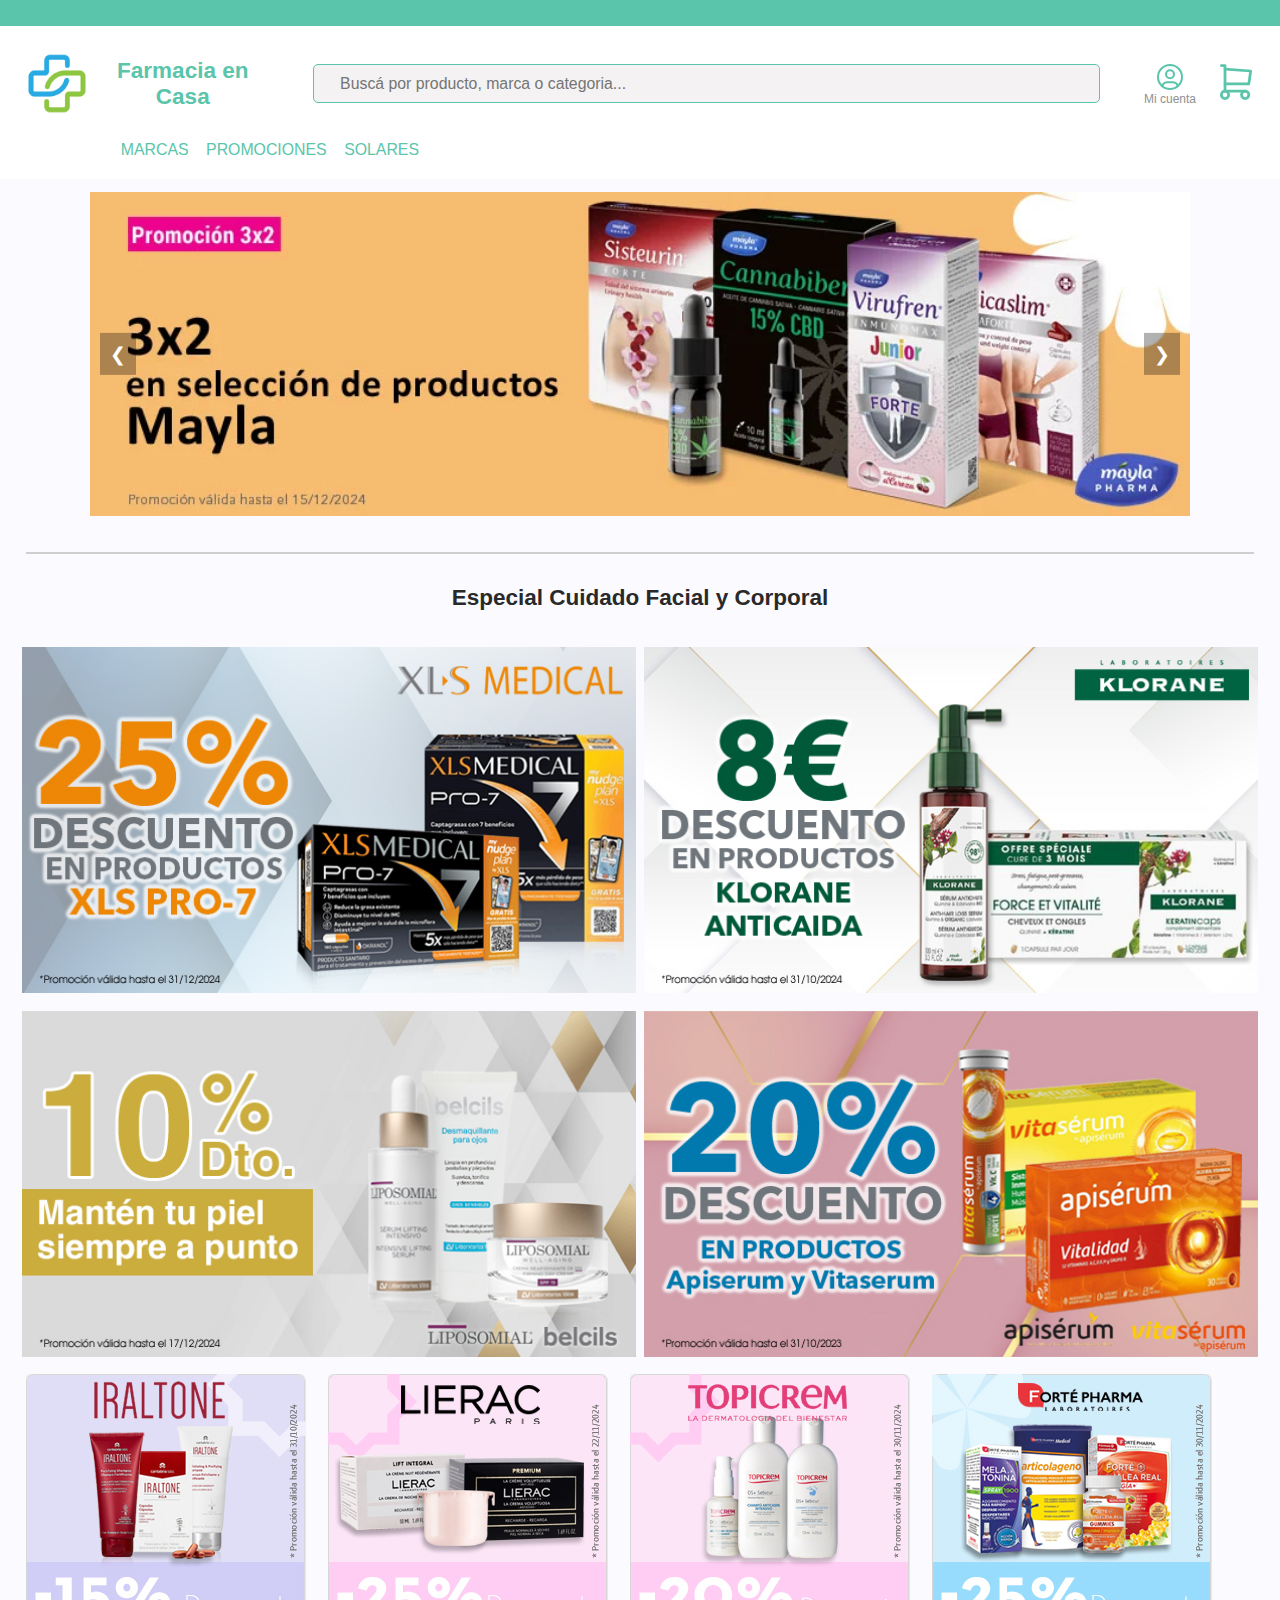
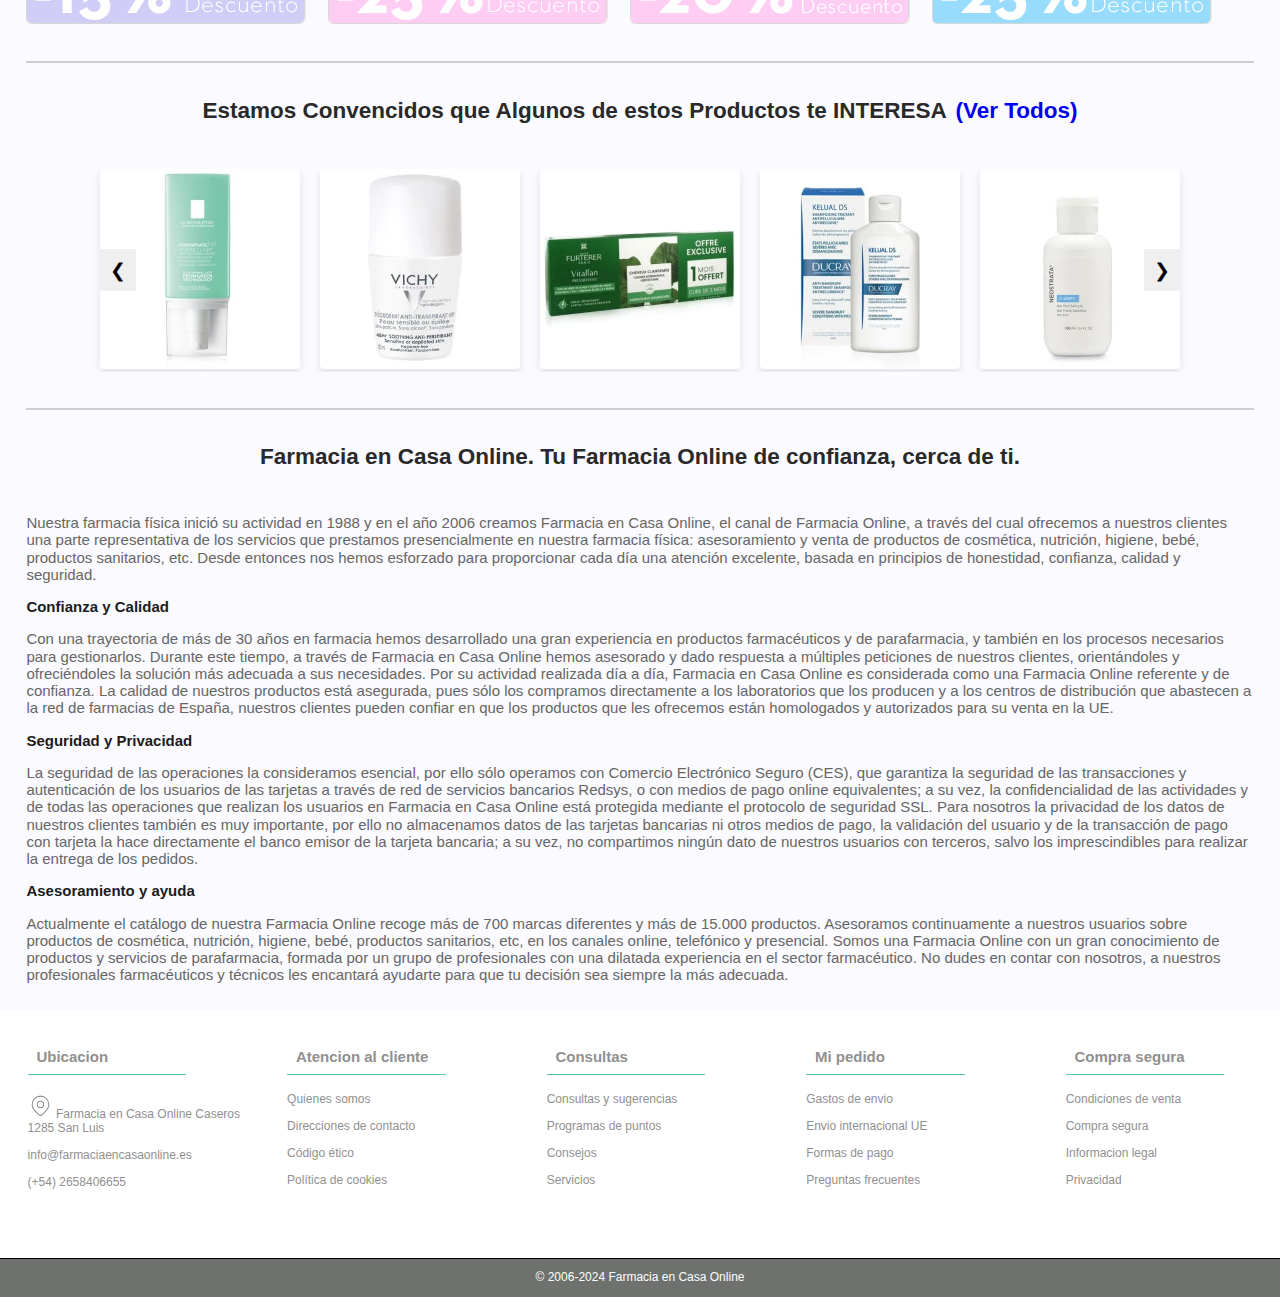
<file: index.html>
<!DOCTYPE html>
<html lang="es">
<head>
    <meta charset="UTF-8">
    <meta name="viewport" content="width=device-width, initial-scale=1.0">
    <title>Farmacia en Casa</title>
    <link rel="icon" href="/img/farmacia.jpg" type="image/x-icon">

    <link rel="preload" href="css/normalize.css" as="style"> <!-- precargar la hoja de estilos normalize.css antes de que se necesite oficialmente en la página-->
    <link rel="stylesheet" href="css/normalize.css"> <!--'Normalize', la libreria que cargue primero-->
    <link href="https://fonts.googleapis.com/css2?family=Krub&display=swap" rel="stylesheet"> <!--fuente externa 'Krub'-->
    <link rel="preload" href="css/style.css">
    <link rel="stylesheet" href="css/style.css">   

</head>



<body>

    <div class="relleno"></div>

    <!--(1) Header de la Pagina  -->
    <div class="contenedor-header-principal">
    <header class="header-contenido"> <!--Encabezado de la pagina-->   
        <a href="index.html" class="logo-titulo"> <!-- Reemplaza "URL_DE_DESTINO" con el enlace al que deseas redirigir -->
            <img src="./img/farmacia.jpg" alt="Farmacia en Casa">  
            <h2 class="titulo">
                <span>Farmacia</span>
                <span>en Casa</span>   
            </h2>               
        </a>      
        <input type="search" placeholder=" Buscá por producto, marca o categoria...">

        <div class="iconos">
            <div class="miCuenta">
                <a href="miCuenta.html" class="mi-cuenta-link">
                    <svg xmlns="http://www.w3.org/2000/svg" class="icon icon-tabler icon-tabler-user-circle" width="32" height="32" viewBox="0 0 24 24" stroke-width="1.5" stroke="#5ac5aa" fill="none" stroke-linecap="round" stroke-linejoin="round">
                    <path stroke="none" d="M0 0h24v24H0z" fill="none"/>
                    <path d="M12 12m-9 0a9 9 0 1 0 18 0a9 9 0 1 0 -18 0" />
                    <path d="M12 10m-3 0a3 3 0 1 0 6 0a3 3 0 1 0 -6 0" />
                    <path d="M6.168 18.849a4 4 0 0 1 3.832 -2.849h4a4 4 0 0 1 3.834 2.855" />
                    </svg>
                    <span>Mi cuenta</span> 
                </a>

                <!--cartel de opciones: -->
                <div class="dropdown">
                    <div class="option">
                        <a href="miCuenta.html">Iniciar sesión</a> <!--Iniciar sesion-->
                    </div>

                    <div class="option">
                        <a href="crearCuenta.html">Crear cuenta</a>
                    </div><!--Crear cuenta-->
                </div>  

            </div> <!--.miCuenta-->


        <div class="miCarrito">
                <a href="">
                    <svg xmlns="http://www.w3.org/2000/svg" class="icon icon-tabler icon-tabler-shopping-cart" width="44" height="44" viewBox="0 0 24 24" stroke-width="1.5" stroke="#5ac5aa" fill="none" stroke-linecap="round" stroke-linejoin="round">
                        <path stroke="none" d="M0 0h24v24H0z" fill="none"/>
                        <path d="M6 19m-2 0a2 2 0 1 0 4 0a2 2 0 1 0 -4 0" />
                        <path d="M17 19m-2 0a2 2 0 1 0 4 0a2 2 0 1 0 -4 0" />
                        <path d="M17 17h-11v-14h-2" />
                        <path d="M6 5l14 1l-1 7h-13" />
                        </svg>
                </a>
                
        </div>
            </div>   
    </header>
    </div> <!--fin contenedor-principal-->
     

    <!--(2) Barra de Navegacion -->
    <div class="contenedor-navegacion">
        <nav class="navegacion-principal contenedor">
            <a href="marcas.html">Marcas</a>
            <a href="promociones.html">Promociones</a>
            <a href="solares.html">Solares</a>
           
        </nav>
    </div>
    

    <!--(3)Contenedor del main-->
    <div class="contenedor-principal-pagina">    

        <!--(4)main principal-->
        <main class="main-contenido">

            <!-- (a) Carousel de imágenes 1 -->        
            <div class="contenedor-carousel">
                <button class="prev" onclick="moveLeft()" aria-label="Anterior">&#10094;</button>
                <div class="contenedor-imagenes">
                    <img src="./img/img1.webp" alt="imagen">
                    <img src="./img/img2.jpg" alt="imagen">
                    <img src="./img/img3.jpg" alt="imagen">
                    <img src="./img/img4.jpg" alt="imagen">
                </div> 
                <button class="next" onclick="moveRight()" aria-label="Siguiente">&#10095;</button>    
            </div>
          

            <!--linea de separacion-->
            <div class="linea-separacion"> </div>

            

            <!-- (b) Ofertas -->
            <div class="titulo-ofertas">
                <h2>Especial Cuidado Facial y Corporal</h2>
            </div>

            <div class="contenedor_ofertas  dos-columnas">
                <article class="entrada_oferta">
                    <a href="#"> 
                        <img src="./imagen_2/Descuento-facial y corporal/1.jpg" alt="">
                    </a>             
                </article>  
                <article class="entrada_oferta">
                    <a href="#">
                        <img src="./imagen_2/Descuento-facial y corporal/2.jpg" alt="">
                    </a>
                </article>
            </div> 

            <div class="contenedor_ofertas  dos-columnas">
                <article class="entrada_oferta">
                    <a href="#"> 
                        <img src="./imagen_2/Descuento-facial y corporal/3.jpg" alt="">
                    </a>             
                </article>  
                <article class="entrada_oferta">
                    <a href="#">
                        <img src="./imagen_2/Descuento-facial y corporal/4.jpg" alt="">
                    </a>
                </article>
            </div>

            <!-- (c) Otras Ofertas-->
            <div class="otras-ofertas">
                <article class="entrada_oferta">
                    <a href="#"> 
                        <img src="./imagen_2/Descuento-facial y corporal/5.1.jpg" alt="">
                    </a>             
                </article>  
                <article class="entrada_oferta">
                    <a href="#">
                        <img src="./imagen_2/Descuento-facial y corporal/5.2.jpg" alt="">
                    </a>
                </article>
                <article class="entrada_oferta">
                    <a href="#">
                        <img src="./imagen_2/Descuento-facial y corporal/5.3.jpg" alt="">
                    </a>
                </article>
                <article class="entrada_oferta">
                    <a href="#">
                        <img src="./imagen_2/Descuento-facial y corporal/5.4.jpg" alt="">
                    </a>
                </article>
            </div>

            <!--linea de separacion-->
            <div class="linea-separacion"> </div>
            

            <div class="contenedor-pro-destacados">
                <h2 class="titulo-pro-destacados">Estamos Convencidos que Algunos de estos Productos te INTERESA  <a href="#"> (Ver Todos) </a> </h2>
            </div>
            

            <!-- Carousel de imágenes 2 -->   
            <div class="contenedor-carousel-2">
                <button class="prev" onclick="moverIzquierda()">&#10094;</button>
                <div class="contenedor-imagenes-2">                            
                    <a href="#"> <img src="./imagen_2/OFERTAS/1.jpg" alt=""> </a> 
                    <a href="#"><img src="./imagen_2/OFERTAS/2.webp" alt=""></a>
                    <a href="#"><img src="./imagen_2/OFERTAS/3.webp" alt=""></a>
                    <a href="#"><img src="./imagen_2/OFERTAS/4.webp" alt=""></a>
                    <a href="#"><img src="./imagen_2/OFERTAS/5.webp" alt=""></a>
                    <a href="#"><img src="./imagen_2/OFERTAS/6.webp" alt=""></a>
                    <a href="#"><img src="./imagen_2/OFERTAS/7.webp" alt=""></a>
                    <a href="#"><img src="./imagen_2/OFERTAS/8.webp" alt=""></a>
                    <a href="#"><img src="./imagen_2/OFERTAS/9.webp" alt=""></a>
                    <a href="#"><img src="./imagen_2/OFERTAS/10.webp" alt=""></a>
                </div> 
                <button class="next" onclick="moverDerecha()">&#10095;</button>    
            </div>
            

            <!--linea de separacion-->
            <div class="linea-separacion"> </div>

            <h2 class="header-2">Farmacia en Casa Online. Tu Farmacia Online de confianza, cerca de ti.</h2>
            <p>
                Nuestra farmacia física inició su actividad  en 1988 y en el año 2006 creamos
                Farmacia en Casa Online, el canal de Farmacia Online, a través del cual 
                ofrecemos a nuestros clientes una parte representativa de los servicios que
                prestamos presencialmente en nuestra farmacia física: asesoramiento y venta
                de productos de cosmética, nutrición, higiene, bebé, productos sanitarios, 
                etc. Desde entonces nos hemos esforzado para proporcionar cada día una atención
                excelente, basada en principios de honestidad, confianza, calidad y seguridad.
            </p>
            <span class="parrafo-span">Confianza y Calidad</span>
            <p>
                Con una trayectoria de más de 30 años en farmacia hemos desarrollado una 
                gran experiencia en productos farmacéuticos y de parafarmacia, y también
                en los procesos necesarios para gestionarlos. Durante este tiempo, a través de
                Farmacia en Casa Online hemos asesorado y dado respuesta a múltiples peticiones
                de nuestros clientes, orientándoles y ofreciéndoles la solución más adecuada 
                a sus necesidades. Por su actividad realizada día a día, Farmacia en
                Casa Online es considerada como una Farmacia Online referente y de confianza.
                La calidad de nuestros productos está asegurada, pues sólo los compramos directamente a los laboratorios que los producen y a los centros de distribución que abastecen a la red de farmacias de España, nuestros clientes pueden confiar en que los productos que les ofrecemos están homologados y autorizados para su venta en la UE.
            </p> 
            <span class="parrafo-span">Seguridad y Privacidad </span>
            <p>
                    La seguridad de las operaciones la consideramos esencial, por ello sólo
                    operamos con Comercio Electrónico Seguro (CES), que garantiza la seguridad 
                    de las transacciones y autenticación de los usuarios de las tarjetas a través
                    de red de servicios bancarios Redsys, o con medios de pago online
                    equivalentes; a su vez, la confidencialidad de las actividades y de 
                    todas las operaciones que realizan los usuarios en Farmacia en Casa Online
                    está protegida mediante el protocolo de seguridad SSL.
                    Para nosotros la privacidad de los datos de nuestros clientes también 
                    es muy importante, por ello no almacenamos datos de las tarjetas bancarias
                    ni otros medios de pago,  la validación del usuario y de la transacción de
                    pago con tarjeta la hace directamente el banco emisor de la tarjeta bancaria; a su vez, no compartimos ningún dato de nuestros usuarios con terceros, salvo los imprescindibles para realizar la entrega de los pedidos.
            </p>     
            <span class="parrafo-span">Asesoramiento y ayuda</span>
            <p>
                Actualmente el catálogo de nuestra Farmacia Online recoge más de 700 marcas
                diferentes y más de 15.000 productos. Asesoramos continuamente a nuestros 
                usuarios sobre productos de cosmética, nutrición, higiene, bebé, productos
                sanitarios, etc, en los canales online, telefónico y presencial. Somos una
                Farmacia Online con un gran conocimiento de productos y servicios de 
                parafarmacia, formada por un grupo de profesionales con una dilatada 
                experiencia en el sector farmacéutico.
                No dudes en contar con nosotros, a nuestros profesionales farmacéuticos y
                técnicos les encantará ayudarte para que tu decisión sea siempre la más
                adecuada.</p>
            </p>
            
        </main> <!-- Fin main -->

    </div> <!--fin Contenedor del main-->


   <!--(5) Pie de pagina -->
   <footer class="pie-de-pagina">
        
        <div class="footer_list">
            <h4>Ubicacion</h4>
            <ul class="listas">
                <li>
                    <svg xmlns="http://www.w3.org/2000/svg" viewBox="0 0 24 24" fill="none" stroke="currentColor" stroke-linecap="round" stroke-linejoin="round" width="25" height="25" stroke-width="1">
                         <path d="M9 11a3 3 0 1 0 6 0a3 3 0 0 0 -6 0"></path> 
                         <path d="M17.657 16.657l-4.243 4.243a2 2 0 0 1 -2.827 0l-4.244 -4.243a8 8 0 1 1 11.314 0z"></path>
                    </svg> 
                     Farmacia en Casa Online Caseros 1285 San Luis
                </li>
                <li><a href="#">info@farmaciaencasaonline.es</a></li>  
                <li><a href="#">(+54) 2658406655</a></li>
            </ul>
            
        </div>
   
        <div class="footer_list">
            <h4>Atencion al cliente</h4>
             <ul class="listas">
                <li> <a href="#">Quienes somos</a></li>
                <li><a href="#">Direcciones de contacto</a></li>
                <li><a href="#">Código ético</a></li>
                <li><a href="#">Política de cookies</a></li>
             </ul>
        </div>

        <!--Consultas-->
        <div class="footer_list">
            <h4>Consultas</h4>
            <ul>
                <li><a href="#">Consultas y sugerencias</a></li>
                <li><a href="#">Programas de puntos</a></li>
                <li><a href="#">Consejos</a></li>
                <li><a href="#">Servicios</a></li>
            </ul>
        </div>

        <!--Mi pedido-->
        <div class="footer_list">
            <h4>Mi pedido</h4>
            <ul>
                <li><a href="#">Gastos de envio</a></li>
                <li><a href="#">Envio internacional UE</a></li>
                <li><a href="#">Formas de pago</a></li>
                <li><a href="#">Preguntas frecuentes</a></li>

            </ul>
        </div>

        <!--Compra segura-->
        <div class="footer_list">
            <h4>Compra segura</h4>
            <ul>
                <li><a href="#">Condiciones de venta</a></li>
                <li><a href="#">Compra segura</a></li>
                <li><a href="#">Informacion legal</a></li>
                <li><a href="#">Privacidad</a></li>

            </ul>
        </div>

   </footer>

   <!--(6) Pie de pagina -->
   <small class="small-pie"> 
        <p> © 2006-2024 Farmacia en Casa Online </p>
   </small>

    

   <script src="script.js"></script>
</body>

</html>
</file>
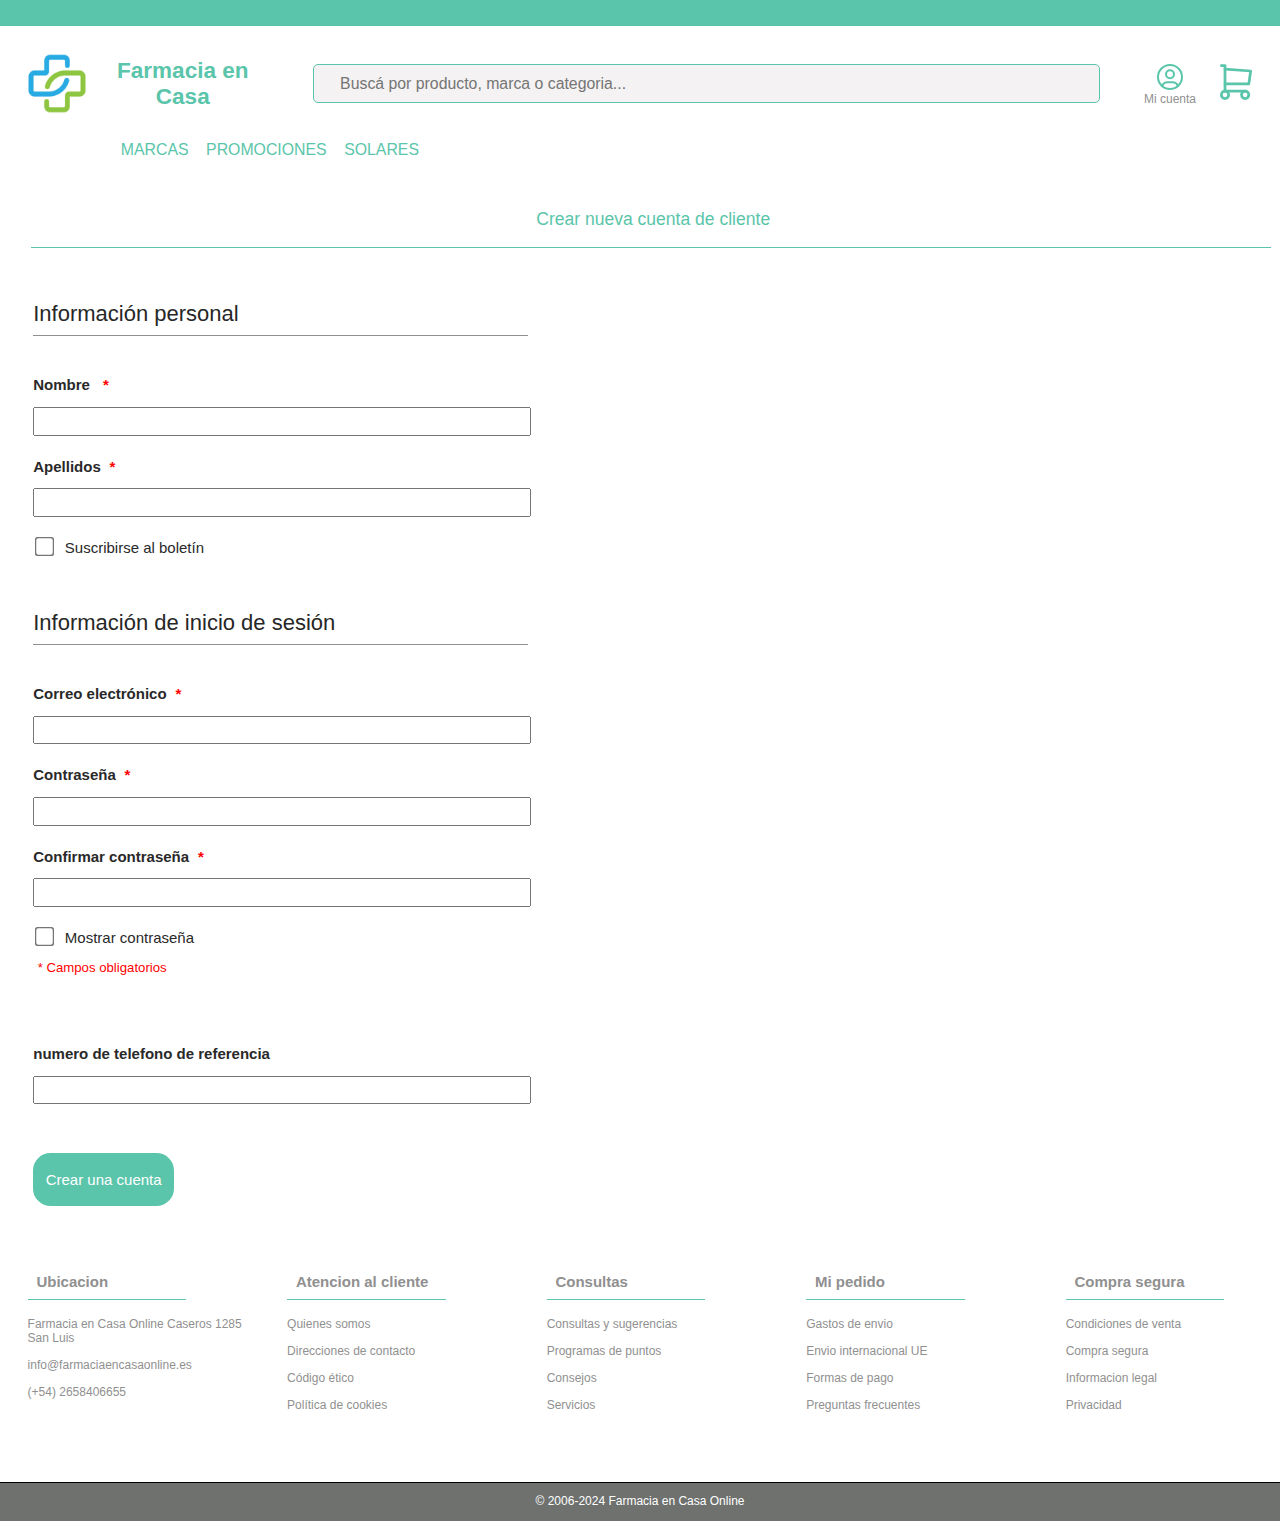
<file: crearCuenta.html>
<!DOCTYPE html>
<html lang="es">
<head>
    <meta charset="UTF-8">
    <meta name="viewport" content="width=device-width, initial-scale=1.0">
    <title>Farmacia en Casa</title>
    <link rel="preload" href="css/normalize.css" as="style"> <!-- precargar la hoja de estilos normalize.css antes de que se necesite oficialmente en la página-->
    <link rel="stylesheet" href="css/normalize.css"> <!--'Normalize', la libreria que cargue primero-->
    <link href="https://fonts.googleapis.com/css2?family=Krub&display=swap" rel="stylesheet"> <!--fuente externa 'Krub'-->
    <link rel="preload" href="css/style.css">
    <link rel="stylesheet" href="css/style.css">   

</head>



<body>

    
    <div class="relleno"></div>

    <!--(1) Header de la Pagina  -->
    <div class="contenedor-header-principal">
    <header class="header-contenido"> <!--Encabezado de la pagina-->   
        <a href="index.html" class="logo-titulo"> <!-- Reemplaza "URL_DE_DESTINO" con el enlace al que deseas redirigir -->
            <img src="./img/farmacia.jpg" alt="Farmacia en Casa">  
            <h2 class="titulo">
                <span>Farmacia</span>
                <span>en Casa</span>   
            </h2>               
        </a>
            
        <input type="search" placeholder=" Buscá por producto, marca o categoria...">

        <div class="iconos">
            <div class="miCuenta">
                <a href="miCuenta.html" class="mi-cuenta-link">
                    <svg xmlns="http://www.w3.org/2000/svg" class="icon icon-tabler icon-tabler-user-circle" width="32" height="32" viewBox="0 0 24 24" stroke-width="1.5" stroke="#5ac5aa" fill="none" stroke-linecap="round" stroke-linejoin="round">
                    <path stroke="none" d="M0 0h24v24H0z" fill="none"/>
                    <path d="M12 12m-9 0a9 9 0 1 0 18 0a9 9 0 1 0 -18 0" />
                    <path d="M12 10m-3 0a3 3 0 1 0 6 0a3 3 0 1 0 -6 0" />
                    <path d="M6.168 18.849a4 4 0 0 1 3.832 -2.849h4a4 4 0 0 1 3.834 2.855" />
                    </svg>
                    <span>Mi cuenta</span> 
                </a>

                <!--cartel de opciones: -->
                <div class="dropdown">
                    <div class="option">
                        <a href="miCuenta.html">Iniciar sesión</a> <!--Iniciar sesion-->
                    </div>

                    <div class="option">
                        <a href="crearCuenta.html">Crear cuenta</a>
                    </div><!--Crear cuenta-->
                </div>  

            </div> <!--.miCuenta-->


        <div class="miCarrito">
                <a href="">
                    <svg xmlns="http://www.w3.org/2000/svg" class="icon icon-tabler icon-tabler-shopping-cart" width="44" height="44" viewBox="0 0 24 24" stroke-width="1.5" stroke="#5ac5aa" fill="none" stroke-linecap="round" stroke-linejoin="round">
                        <path stroke="none" d="M0 0h24v24H0z" fill="none"/>
                        <path d="M6 19m-2 0a2 2 0 1 0 4 0a2 2 0 1 0 -4 0" />
                        <path d="M17 19m-2 0a2 2 0 1 0 4 0a2 2 0 1 0 -4 0" />
                        <path d="M17 17h-11v-14h-2" />
                        <path d="M6 5l14 1l-1 7h-13" />
                        </svg>
                </a>
                
        </div>
            </div>   
    </header>
    </div> <!--fin contenedor-principal-->
     


    <!--(2) Barra de Navegacion -->
    <div class="contenedor-navegacion">
        <nav class="navegacion-principal contenedor">
            <a href="marcas.html">Marcas</a>
            <a href="promociones.html">Promociones</a>
            <a href="solares.html">Solares</a>
            
        </nav>
    </div>

    <!--(3) main-->
    <main class="main-contenido"> 
        <!--Linea y titulo-->  
        <div class="header-inicio-sesion">
            <h3>Crear nueva cuenta de cliente</h3>
        </div>
        <div class="linea-separacion-2"></div>


        <!--Contenedor-login-->
        <div class="contenedor-login contenedor-login-dos ">
            <div class="clientes-registrados"> 

                <!--formulario-->
                <form class="formulario" onsubmit="return validarFormulario2()" novalidate>
                    <fieldset> <!--fieldset-1-->
                        <legend class="legend">Información personal</legend>
                        
                        <div class="contenedor-campos">
                            <div class="campo">
                                <label>Nombre <span>*</span></label>
                                <input id="nombre" class="input-text"  type="text" maxlength="20">
                                <!--Mensaje de error-->
                                <div id="mensajeErrorNombre" style="display:none; margin-top:1rem; font-size: 1.5rem; color:#e02b27;"></div>
                            </div>
                            
                            <div class="campo">
                                <label >Apellidos<span>*</span> </label>
                                <input id="Apellido" class="input-text" type="text" maxlength="20">
                                <!--Mensaje de error-->
                                <div id="mensajeErrorApellido" style="display:none; margin-top:1rem; font-size: 1.5rem; color:#e02b27;"></div>
                            </div>
                            
                            <div class="contenedor-checkbox">
                                <input class="input-checkbox" type="checkbox">
                                <label >Suscribirse al boletín</label>
                            </div> <!--.contenedor-campos-->
                        </div>
                    </fieldset> 


                    <fieldset> <!--fieldset-2-->
                        <legend class="legend">Información de inicio de sesión</legend>
                        <div class="contenedor-campos">
                            <div class="campo">
                                <label>Correo electrónico<span>*</span></label>
                                <input id="correo" class="input-text"  type="text">
                                <!--Mensaje de error-->
                                <div id="mensajeErrorCorreo" style="display:none; margin-top:1rem; font-size: 1.5rem; color:#e02b27;"></div>
                            </div>
                            
                            <div class="campo">
                                <label >Contraseña<span>*</span> </label>
                                <input id="passw" class="input-text" type="password" minlength="8" maxlength="15">
                                <!--Mensaje de error-->
                                <div id="mensajeErrorPassw" style="display:none; margin-top:1rem; font-size: 1.5rem; color:#e02b27;" ></div>
                            </div>

                            <div class="campo">
                                <label >Confirmar contraseña<span>*</span> </label>
                                <input class="input-text" type="password">
                            </div>
                            
                            <div class="contenedor-checkbox">
                                <input class="input-checkbox" type="checkbox">
                                <label >Mostrar contraseña</label>
                                <p>* Campos obligatorios</p>
                            </div> <!--.contenedor-campos-->

                            <div class="campo referencia">
                                <label >numero de telefono de referencia </label>
                                <input id="telefono" class="input-text" type="tel" maxlength="12">
                                <!--Mensaje de error-->
                                <div id="mensajeErrorTelefono" style="display:none; margin-top:1rem; font-size: 1.5rem; color:#e02b27;"></div>
                            </div>

                            <div class="campo campo2">
                                <input class="boton" type="submit" value="Crear una cuenta">
                                    
                            </div>
                        </div>

                    </fieldset>

                </form>
            </div> <!--.clientes-registrados -->
        </div>    
    </main>



    <!--(4) Pie de pagina -->
    <footer class="pie-de-pagina">
        
        <div class="footer_list">
            <h4>Ubicacion</h4>
            <ul class="listas">
                <li> Farmacia en Casa Online Caseros 1285 San Luis </li>
                <li><a href="#">info@farmaciaencasaonline.es</a></li>  
                <li><a href="#">(+54) 2658406655</a></li>
            </ul>
            
        </div>

        <div class="footer_list">
            <h4>Atencion al cliente</h4>
            <ul class="listas">
                <li> <a href="#">Quienes somos</a></li>
                <li><a href="#">Direcciones de contacto</a></li>
                <li><a href="#">Código ético</a></li>
                <li><a href="#">Política de cookies</a></li>
            </ul>
        </div>

        <!--Consultas-->
        <div class="footer_list">
            <h4>Consultas</h4>
            <ul>
                <li><a href="#">Consultas y sugerencias</a></li>
                <li><a href="#">Programas de puntos</a></li>
                <li><a href="#">Consejos</a></li>
                <li><a href="#">Servicios</a></li>
            </ul>
        </div>

        <!--Mi pedido-->
        <div class="footer_list">
            <h4>Mi pedido</h4>
            <ul>
                <li><a href="#">Gastos de envio</a></li>
                <li><a href="#">Envio internacional UE</a></li>
                <li><a href="#">Formas de pago</a></li>
                <li><a href="#">Preguntas frecuentes</a></li>

            </ul>
        </div>

        <!--Compra segura-->
        <div class="footer_list">
            <h4>Compra segura</h4>
            <ul>
                <li><a href="#">Condiciones de venta</a></li>
                <li><a href="#">Compra segura</a></li>
                <li><a href="#">Informacion legal</a></li>
                <li><a href="#">Privacidad</a></li>

            </ul>
        </div>

    </footer>


    <small class="small-pie"> 
        <p> © 2006-2024 Farmacia en Casa Online </p>
    </small>

    <!--(5) JavaScript-->
    <script src="script.js"></script>
</body>

</html>
</file>
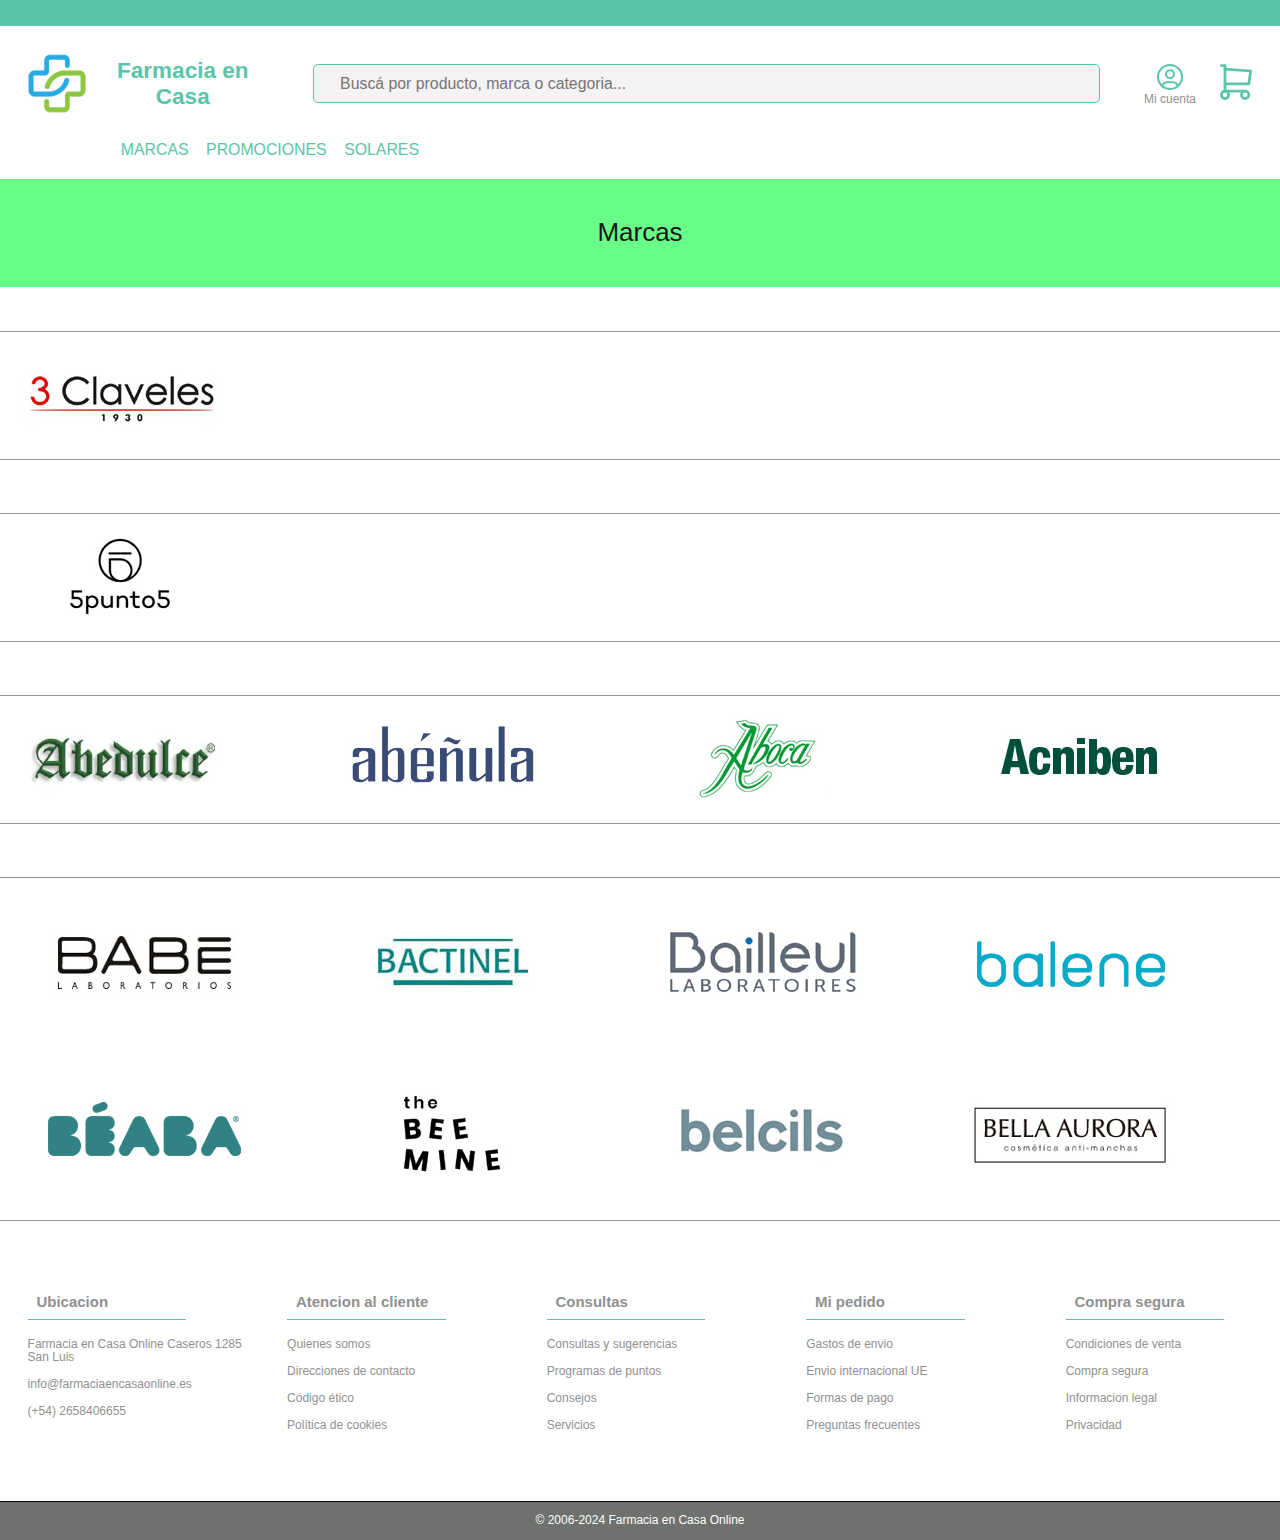
<file: marcas.html>
<!DOCTYPE html>
<html lang="es">
<head>
    <meta charset="UTF-8">
    <meta name="viewport" content="width=device-width, initial-scale=1.0">
    <title>Farmacia en Casa</title>
    <link rel="preload" href="css/normalize.css" as="style"> <!-- precargar la hoja de estilos normalize.css antes de que se necesite oficialmente en la página-->
    <link rel="stylesheet" href="css/normalize.css"> <!--'Normalize', la libreria que cargue primero-->
    <link href="https://fonts.googleapis.com/css2?family=Krub&display=swap" rel="stylesheet"> <!--fuente externa 'Krub'-->
    <link rel="preload" href="css/style.css">
    <link rel="stylesheet" href="css/style.css">   

</head>



<body>

    <div class="relleno"></div>

    <!--(1) Header de la Pagina  -->
    <div class="contenedor-header-principal">
    <header class="header-contenido"> <!--Encabezado de la pagina-->   
        <a href="index.html" class="logo-titulo"> <!-- Reemplaza "URL_DE_DESTINO" con el enlace al que deseas redirigir -->
            <img src="./img/farmacia.jpg" alt="Farmacia en Casa">  
            <h2 class="titulo">
                <span>Farmacia</span>
                <span>en Casa</span>   
            </h2>               
        </a>
            
        <input type="search" placeholder=" Buscá por producto, marca o categoria...">

        <div class="iconos">
            <div class="miCuenta">
                <a href="miCuenta.html" class="mi-cuenta-link">
                    <svg xmlns="http://www.w3.org/2000/svg" class="icon icon-tabler icon-tabler-user-circle" width="32" height="32" viewBox="0 0 24 24" stroke-width="1.5" stroke="#5ac5aa" fill="none" stroke-linecap="round" stroke-linejoin="round">
                    <path stroke="none" d="M0 0h24v24H0z" fill="none"/>
                    <path d="M12 12m-9 0a9 9 0 1 0 18 0a9 9 0 1 0 -18 0" />
                    <path d="M12 10m-3 0a3 3 0 1 0 6 0a3 3 0 1 0 -6 0" />
                    <path d="M6.168 18.849a4 4 0 0 1 3.832 -2.849h4a4 4 0 0 1 3.834 2.855" />
                    </svg>
                    <span>Mi cuenta</span> 
                </a>

                <!--cartel de opciones: -->
                <div class="dropdown">
                    <div class="option">
                        <a href="miCuenta.html">Iniciar sesión</a> <!--Iniciar sesion-->
                    </div>

                    <div class="option">
                        <a href="./crearCuenta.html">Crear cuenta</a>
                    </div><!--Crear cuenta-->
                </div>  

            </div> <!--.miCuenta-->


        <div class="miCarrito">
                <a href="">
                    <svg xmlns="http://www.w3.org/2000/svg" class="icon icon-tabler icon-tabler-shopping-cart" width="44" height="44" viewBox="0 0 24 24" stroke-width="1.5" stroke="#5ac5aa" fill="none" stroke-linecap="round" stroke-linejoin="round">
                        <path stroke="none" d="M0 0h24v24H0z" fill="none"/>
                        <path d="M6 19m-2 0a2 2 0 1 0 4 0a2 2 0 1 0 -4 0" />
                        <path d="M17 19m-2 0a2 2 0 1 0 4 0a2 2 0 1 0 -4 0" />
                        <path d="M17 17h-11v-14h-2" />
                        <path d="M6 5l14 1l-1 7h-13" />
                        </svg>
                </a>
                
        </div>
            </div>   
    </header>
    </div> <!--fin contenedor-principal-->
     


    <!--(2) Barra de Navegacion -->
    <div class="contenedor-navegacion">
        <nav class="navegacion-principal contenedor">
            <a href="/marcas.html">Marcas</a>
            <a href="promociones.html">Promociones</a>
            <a href="/solares.html">Solares</a>
            
        </nav>
    </div>
   
    
    <main>
       <div class="header-marcas">
            <h2>Marcas</h2>
       </div>

       <div class="contenedor-marcas">

            <div class="campo-marca">
                    <div class="contenedor-marca-link">
                        <a href="#"> <img src="./img-Marcas/1.jpg" alt=""></a>
                    </div>         
            </div>

            <div class="campo-marca">
                    <div class="contenedor-marca-link">
                        <a href="#"> <img src="./img-Marcas/2.jpg" alt=""></a>
                    </div>               
            </div>
        
            <div class="campo-marca-tercero">
                    <div class="contenedor-marca-link"><a href="#"> <img src="./img-Marcas/3.webp" alt=""></a> </div>
                    <div class="contenedor-marca-link"><a href="#"> <img src="./img-Marcas/3.2.jpg" alt=""></a></div>
                    <div class="contenedor-marca-link"><a href="3"> <img src="./img-Marcas/3.4.jpg" alt=""></a></div>
                    <div class="contenedor-marca-link"><a href="#"><img src="./img-Marcas/3.5.jpg" alt=""></a></div>
                </div>

            <div class="campo-marca">
                    <div>
                        <div class="contenedor-marca-link"><a href="#"> <img src="./img-Marcas/4.jpg" alt=""></a></div>
                        <div class="contenedor-marca-link"><a href="#"> <img src="./img-Marcas/4.2.jpg" alt=""></a></div>
                        <div class="contenedor-marca-link"><a href="#"> <img src="./img-Marcas/4.3.jpg"></a></div>
                        <div class="contenedor-marca-link"><a href="#"> <img src="./img-Marcas/4.4.jpg" alt=""></a></div>
                        
                    </div>
                    

                    <div>
                        <div class="contenedor-marca-link"><a href="#"> <img src="./img-Marcas/4.5.jpg" alt=""></a></div> 
                        <div class="contenedor-marca-link"><a href="#"> <img src="./img-Marcas/4.6.jpg" alt=""></a></div>
                        <div class="contenedor-marca-link"><a href="#"> <img src="./img-Marcas/4.7.jpg" alt=""></a></div>
                        <div class="contenedor-marca-link"><a href="#"> <img src="./img-Marcas/4.8.jpg" alt=""></a></div>
                    </div>

            </div>

        </div><!--.fontenedor-marcas-->    

    </main>





   <!--(5) Pie de pagina -->
   <footer class="pie-de-pagina">
        
        <div class="footer_list">
            <h4>Ubicacion</h4>
            <ul class="listas">
                <li> Farmacia en Casa Online Caseros 1285 San Luis</li>
                <li><a href="#">info@farmaciaencasaonline.es</a></li>  
                <li><a href="#">(+54) 2658406655</a></li>
            </ul>
            
        </div>

        <div class="footer_list">
            <h4>Atencion al cliente</h4>
            <ul class="listas">
                <li> <a href="#">Quienes somos</a></li>
                <li><a href="#">Direcciones de contacto</a></li>
                <li><a href="#">Código ético</a></li>
                <li><a href="#">Política de cookies</a></li>
            </ul>
        </div>

        <!--Consultas-->
        <div class="footer_list">
            <h4>Consultas</h4>
            <ul>
                <li><a href="#">Consultas y sugerencias</a></li>
                <li><a href="#">Programas de puntos</a></li>
                <li><a href="#">Consejos</a></li>
                <li><a href="#">Servicios</a></li>
            </ul>
        </div>

        <!--Mi pedido-->
        <div class="footer_list">
            <h4>Mi pedido</h4>
            <ul>
                <li><a href="#">Gastos de envio</a></li>
                <li><a href="#">Envio internacional UE</a></li>
                <li><a href="#">Formas de pago</a></li>
                <li><a href="#">Preguntas frecuentes</a></li>

            </ul>
        </div>

        <!--Compra segura-->
        <div class="footer_list">
            <h4>Compra segura</h4>
            <ul>
                <li><a href="#">Condiciones de venta</a></li>
                <li><a href="#">Compra segura</a></li>
                <li><a href="#">Informacion legal</a></li>
                <li><a href="#">Privacidad</a></li>

            </ul>
        </div>

   </footer>

    <!--(6) Pie de pagina -->
    <small class="small-pie"> 
        <p> © 2006-2024 Farmacia en Casa Online </p>
    </small>


    <!--(7) JavaScript-->
    <script src="script.js"></script>

</body>
</html>
</file>
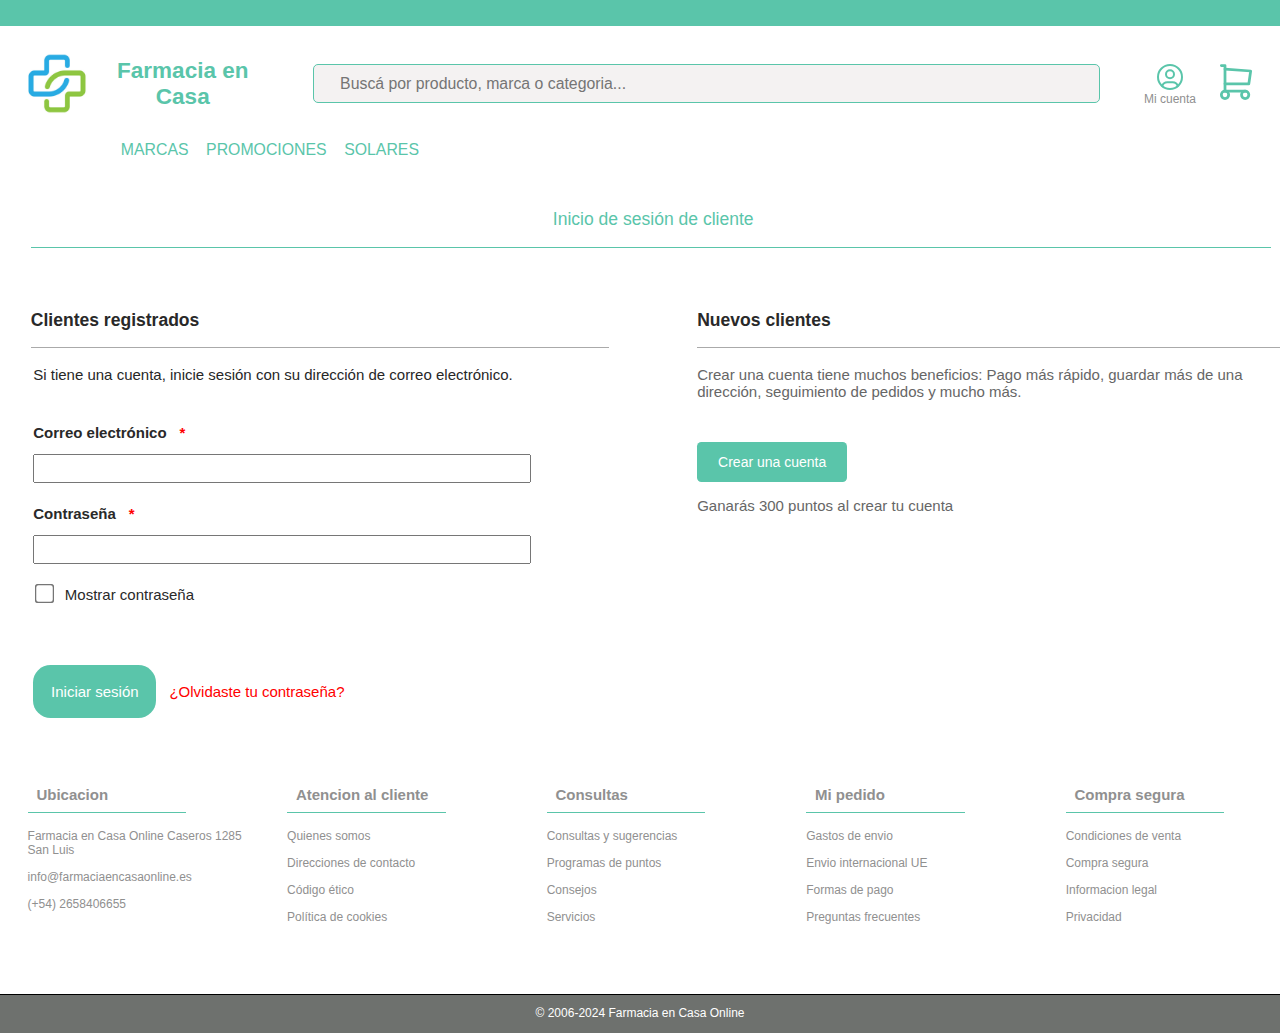
<file: miCuenta.html>
<!DOCTYPE html>
<html lang="es">
<head>
    <meta charset="UTF-8">
    <meta name="viewport" content="width=device-width, initial-scale=1.0">
    <title>Farmacia en Casa</title>

    <link rel="preload" href="css/normalize.css" as="style"> <!-- precargar la hoja de estilos normalize.css antes de que se necesite oficialmente en la página-->
    <link rel="stylesheet" href="css/normalize.css"> <!--'Normalize', la libreria que cargue primero-->
    <link href="https://fonts.googleapis.com/css2?family=Krub&display=swap" rel="stylesheet"> <!--fuente externa 'Krub'-->
    <link rel="preload" href="css/style.css">
    <link rel="stylesheet" href="css/style.css">   

</head>



<body>

    <div class="relleno"></div>

    <!--(1) Header de la Pagina  -->
    <div class="contenedor-header-principal">
    <header class="header-contenido"> <!--Encabezado de la pagina-->
        <a href="index.html" class="logo-titulo"> <!-- Reemplaza "URL_DE_DESTINO" con el enlace al que deseas redirigir -->
            <img src="./img/farmacia.jpg" alt="Farmacia en Casa">  
            <h2 class="titulo">
                <span>Farmacia</span>
                <span>en Casa</span>   
            </h2>               
        </a>
            
            <input type="search" placeholder=" Buscá por producto, marca o categoria...">

            <div class="iconos">
                <div class="miCuenta">
                    <a href="miCuenta.html" class="mi-cuenta-link">
                        <svg xmlns="http://www.w3.org/2000/svg" class="icon icon-tabler icon-tabler-user-circle" width="32" height="32" viewBox="0 0 24 24" stroke-width="1.5" stroke="#5ac5aa" fill="none" stroke-linecap="round" stroke-linejoin="round">
                        <path stroke="none" d="M0 0h24v24H0z" fill="none"/>
                        <path d="M12 12m-9 0a9 9 0 1 0 18 0a9 9 0 1 0 -18 0" />
                        <path d="M12 10m-3 0a3 3 0 1 0 6 0a3 3 0 1 0 -6 0" />
                        <path d="M6.168 18.849a4 4 0 0 1 3.832 -2.849h4a4 4 0 0 1 3.834 2.855" />
                        </svg>
                        <span>Mi cuenta</span> 
                    </a> 
                     

                  <!--cartel de opciones: -->
                    <div class="dropdown">
                        <div class="option">
                            <a href="miCuenta.html">Iniciar sesión</a> <!--Iniciar sesion-->
                        </div>

                        <div class="option">
                            <a href="crearCuenta.html">Crear cuenta</a>
                        </div><!--Crear cuenta-->
                    </div>  
                    
                </div> <!--.miCuenta-->

            <div class="miCarrito">
                    <a href="">
                        <svg xmlns="http://www.w3.org/2000/svg" class="icon icon-tabler icon-tabler-shopping-cart" width="44" height="44" viewBox="0 0 24 24" stroke-width="1.5" stroke="#5ac5aa" fill="none" stroke-linecap="round" stroke-linejoin="round">
                            <path stroke="none" d="M0 0h24v24H0z" fill="none"/>
                            <path d="M6 19m-2 0a2 2 0 1 0 4 0a2 2 0 1 0 -4 0" />
                            <path d="M17 19m-2 0a2 2 0 1 0 4 0a2 2 0 1 0 -4 0" />
                            <path d="M17 17h-11v-14h-2" />
                            <path d="M6 5l14 1l-1 7h-13" />
                            </svg>
                    </a>
                    
            </div>
            </div>   
    </header>
    </div> <!--fin contenedor-principal-->
     


    <!--(2) Barra de Navegacion -->
    <div class="contenedor-navegacion">
        <nav class="navegacion-principal contenedor">
            <a href="/marcas.html">Marcas</a>
            <a href="promociones.html">Promociones</a>
            <a href="solares.html">Solares</a>
           
        </nav>
    </div>
    
    <main class="main-contenido">
        <div class="header-inicio-sesion">
            <h3>Inicio de sesión de cliente </h3>
        </div>
        <div class="linea-separacion-2"></div>
    
        <!--Contenedor-login-->
        <div class="contenedor-login">
    
            <div class="clientes-registrados">
                <h3>Clientes registrados</h3>
    
                <div class="contenedor-titulo-h3">  
                </div>
                
                <form class="formulario" onsubmit="return validarFormulario()" novalidate> <!--Formulario-->
                    <fieldset>
                        <legend>Si tiene una cuenta, inicie sesión con su dirección de correo electrónico.</legend>
                        
                        <div class="contenedor-campos">

                            <div class="campo">
                                <label>Correo electrónico <span>*</span></label>
                                <input class="input-text"  type="text" id="email"> <!--campo email-->
                                <!-- Mensaje de error email -->
                                <div id="mensajeErrorEmail"  style="display:none; margin-top:1rem; font-size: 1.5rem; color:#e02b27;"></div> 
                            </div>
                            

                            <div class="campo">
                                <label >Contraseña <span>*</span> </label>
                                <input id="alternarContraseña"  class="input-text" type="password" minlength="8" maxlength="14">              
                                <!--Mensaje de error password-->
                                <div id="mensajeErrorPass" style=" display: none; margin-top: 1rem; font-size:1.5rem; color:#e02b27 ;"></div>
                            </div> 

                            
                            <div class="contenedor-checkbox">
                                <input id="alternarCheckbox" class="input-checkbox" type="checkbox" onclick="seePassword()">
                                <label >Mostrar contraseña</label>
                           
                            </div>
                                
                            
                            
                            <div class="campo">
                                <input class="boton"  type="submit" value="Iniciar sesión">
                                    <a href="#">
                                        <span>¿Olvidaste tu contraseña? </span>
                                    </a>
                            </div>
                        </div> <!--.contenedor-campos del formulario-->
        
                    </fieldset>
                </form> <!--fin formulario-->

            </div> <!--fin clientes-registrados -->
    
    
            
            <!--contenedor derecho-->
            <div class="nuevos-clientes">
                
                <h3>Nuevos clientes </h3>
    
                <div class="contenedor-titulo-h3-dos">  
                </div>
    
                <p>Crear una cuenta tiene muchos beneficios: Pago más rápido, 
                    guardar más de una dirección, seguimiento de pedidos y mucho más.
                </p>
                <input class="boton boton-crear" type="submit" value="Crear una cuenta">
                <p>Ganarás 300 puntos al crear tu cuenta</p>
            </div>
    
        </div> <!--.contenedor-login-->
    </main>
    
    
    


    <!--(3) Pie de pagina -->
    <footer class="pie-de-pagina">
        
        <div class="footer_list">
            <h4>Ubicacion</h4>
            <ul class="listas">
                <li> Farmacia en Casa Online Caseros 1285 San Luis</li>
                <li><a href="#">info@farmaciaencasaonline.es</a></li>  
                <li><a href="#">(+54) 2658406655</a></li>
            </ul>
            
        </div>

        <div class="footer_list">
            <h4>Atencion al cliente</h4>
            <ul class="listas">
                <li> <a href="#">Quienes somos</a></li>
                <li><a href="#">Direcciones de contacto</a></li>
                <li><a href="#">Código ético</a></li>
                <li><a href="#">Política de cookies</a></li>
            </ul>
        </div>

        <!--Consultas-->
        <div class="footer_list">
            <h4>Consultas</h4>
            <ul>
                <li><a href="#">Consultas y sugerencias</a></li>
                <li><a href="#">Programas de puntos</a></li>
                <li><a href="#">Consejos</a></li>
                <li><a href="#">Servicios</a></li>
            </ul>
        </div>

        <!--Mi pedido-->
        <div class="footer_list">
            <h4>Mi pedido</h4>
            <ul>
                <li><a href="#">Gastos de envio</a></li>
                <li><a href="#">Envio internacional UE</a></li>
                <li><a href="#">Formas de pago</a></li>
                <li><a href="#">Preguntas frecuentes</a></li>

            </ul>
        </div>

        <!--Compra segura-->
        <div class="footer_list">
            <h4>Compra segura</h4>
            <ul>
                <li><a href="#">Condiciones de venta</a></li>
                <li><a href="#">Compra segura</a></li>
                <li><a href="#">Informacion legal</a></li>
                <li><a href="#">Privacidad</a></li>

            </ul>
        </div>

    </footer>

    <small class="small-pie"> 
        <p> © 2006-2024 Farmacia en Casa Online </p>
    </small>
    
    <!--(4) JavaScript-->
    <script src="script.js"></script>

    
    </body>
</html>
</file>
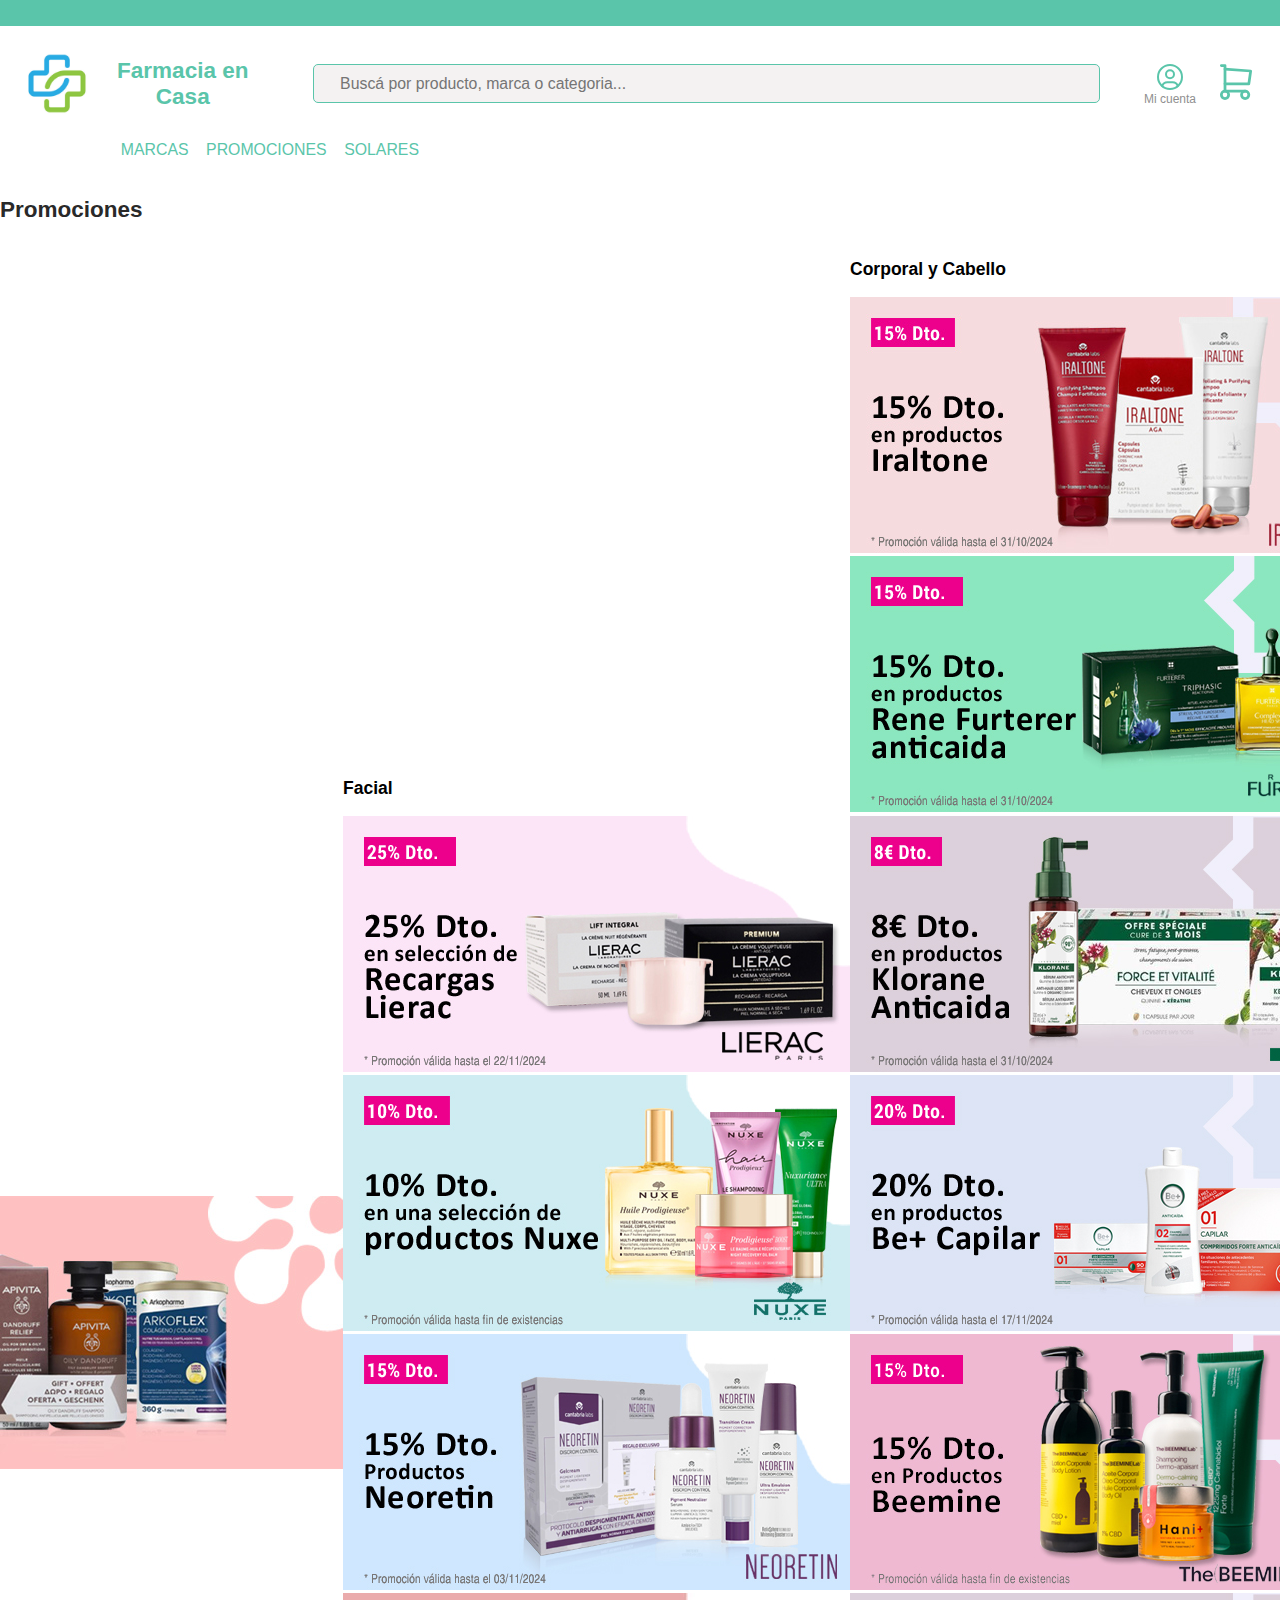
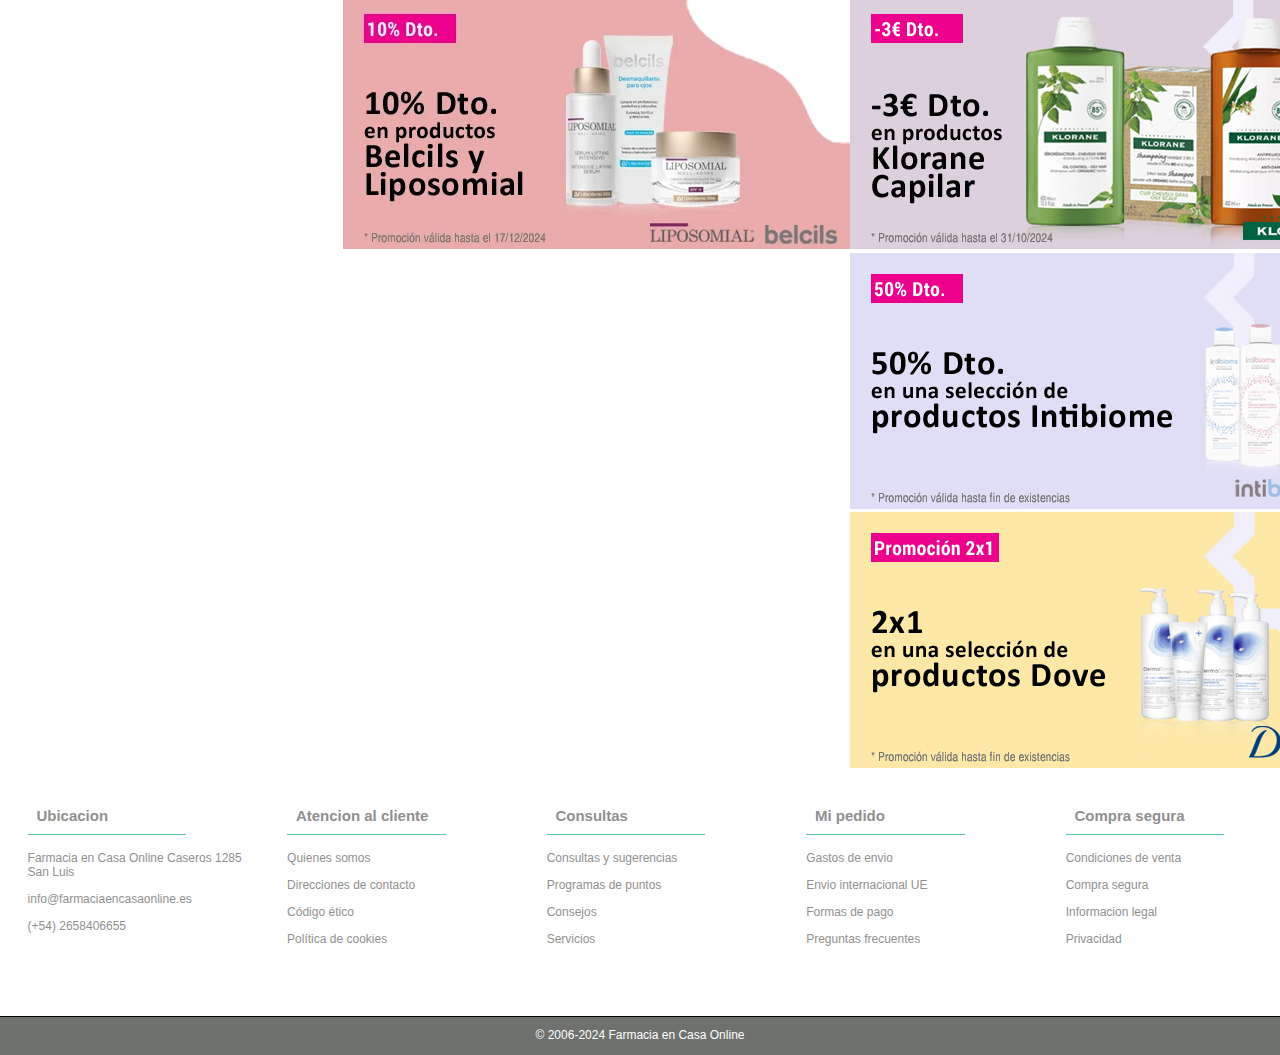
<file: promociones.html>
<!DOCTYPE html>
<html lang="es">
<head>
    <meta charset="UTF-8">
    <meta name="viewport" content="width=device-width, initial-scale=1.0">
    <title>Farmacia en Casa</title>
    <link rel="preload" href="css/normalize.css" as="style"> <!-- precargar la hoja de estilos normalize.css antes de que se necesite oficialmente en la página-->
    <link rel="stylesheet" href="css/normalize.css"> <!--'Normalize', la libreria que cargue primero-->
    <link href="https://fonts.googleapis.com/css2?family=Krub&display=swap" rel="stylesheet"> <!--fuente externa 'Krub'-->
    <link rel="preload" href="css/style.css">
    <link rel="stylesheet" href="css/style.css">   

</head>



<body>

    <div class="relleno"></div>

    <!--(1) Header de la Pagina  -->
    <div class="contenedor-header-principal">
    <header class="header-contenido"> <!--Encabezado de la pagina-->   
        <a href="index.html" class="logo-titulo"> <!-- Reemplaza "URL_DE_DESTINO" con el enlace al que deseas redirigir -->
            <img src="./img/farmacia.jpg" alt="Farmacia en Casa">  
            <h2 class="titulo">
                <span>Farmacia</span>
                <span>en Casa</span>   
            </h2>               
        </a>
            
        <input type="search" placeholder=" Buscá por producto, marca o categoria...">

        <div class="iconos">
            <div class="miCuenta">
                <a href="miCuenta.html" class="mi-cuenta-link">
                    <svg xmlns="http://www.w3.org/2000/svg" class="icon icon-tabler icon-tabler-user-circle" width="32" height="32" viewBox="0 0 24 24" stroke-width="1.5" stroke="#5ac5aa" fill="none" stroke-linecap="round" stroke-linejoin="round">
                    <path stroke="none" d="M0 0h24v24H0z" fill="none"/>
                    <path d="M12 12m-9 0a9 9 0 1 0 18 0a9 9 0 1 0 -18 0" />
                    <path d="M12 10m-3 0a3 3 0 1 0 6 0a3 3 0 1 0 -6 0" />
                    <path d="M6.168 18.849a4 4 0 0 1 3.832 -2.849h4a4 4 0 0 1 3.834 2.855" />
                    </svg>
                    <span>Mi cuenta</span> 
                </a>

                <!--cartel de opciones: -->
                <div class="dropdown">
                    <div class="option">
                        <a href="miCuenta.html">Iniciar sesión</a> <!--Iniciar sesion-->
                    </div>

                    <div class="option">
                        <a href="./crearCuenta.html">Crear cuenta</a>
                    </div><!--Crear cuenta-->
                </div>  

            </div> <!--.miCuenta-->


        <div class="miCarrito">
                <a href="">
                    <svg xmlns="http://www.w3.org/2000/svg" class="icon icon-tabler icon-tabler-shopping-cart" width="44" height="44" viewBox="0 0 24 24" stroke-width="1.5" stroke="#5ac5aa" fill="none" stroke-linecap="round" stroke-linejoin="round">
                        <path stroke="none" d="M0 0h24v24H0z" fill="none"/>
                        <path d="M6 19m-2 0a2 2 0 1 0 4 0a2 2 0 1 0 -4 0" />
                        <path d="M17 19m-2 0a2 2 0 1 0 4 0a2 2 0 1 0 -4 0" />
                        <path d="M17 17h-11v-14h-2" />
                        <path d="M6 5l14 1l-1 7h-13" />
                        </svg>
                </a>
                
        </div>
            </div>   
    </header>
    </div> <!--fin contenedor-principal-->
     
    
    <!--(2) Barra de Navegacion -->
    <div class="contenedor-navegacion">
        <nav class="navegacion-principal contenedor">
            <a href="marcas.html">Marcas</a>
            <a href="promociones.html">Promociones</a>
            <a href="solares.html">Solares</a>
           
        </nav>
    </div>

    <div class="header-promocion">
        <h2>Promociones</h2>
   </div>

    <main class="contenedor-main">

        <div class="contenedor-Duplos">
            <h3>Duplos, Triplos, Packs y Regalos</h3>
            <a href="#"><img src="img-promociones/1.jpg" alt=""></a>
        </div>
        
        <div class="contenedor-facial">
            <h3>Facial</h3>
            <a href="#"><img src="img-promociones/2.1.jpg" alt=""></a>
            <a href="#"><img src="img-promociones/2.2.jpg" alt=""></a>
            <a href="#"><img src="img-promociones/3.1.jpg" alt=""></a>
            <a href="#"><img src="img-promociones/3.2.webp" alt=""></a>
        </div>

        <div class="contenedor-corporal-cabello">
            <h3>Corporal y Cabello</h3>
            <a href="#"><img src="img-promociones/4.1.jpg" alt=""></a>
            <a href="#"><img src="img-promociones/4.2.jpg" alt=""></a>
            <a href="#"><img src="img-promociones/5.1.jpg" alt=""></a>
            <a href="#"><img src="img-promociones/5.2.jpg" alt=""></a>
            <a href="#"><img src="img-promociones/6.1.jpg" alt=""></a>
            <a href="#"><img src="img-promociones/6.2.jpg" alt=""></a>
            <a href="#"><img src="img-promociones/7.1.jpg" alt=""></a>
            <a href="#"><img src="img-promociones/7.2.jpg" alt=""></a>
        </div>

        <div class="contenedor-salud-nutricion">
            <h3>Salud y Nutrición</h3>
            <a href="#"><img src="img-promociones/8.1.jpg" alt=""></a>
            <a href="#"><img src="img-promociones/8.2.jpg" alt=""></a>
            <a href="#"><img src="img-promociones/9.1.jpg" alt=""></a>
            <a href="#"><img src="img-promociones/9.2.webp" alt=""></a>
        </div>


    </main>
 






   <!--(3) Pie de pagina -->
    <footer class="pie-de-pagina">
            
        <div class="footer_list">
            <h4>Ubicacion</h4>
            <ul class="listas">
                <li> Farmacia en Casa Online Caseros 1285 San Luis</li>
                <li><a href="#">info@farmaciaencasaonline.es</a></li>  
                <li><a href="#">(+54) 2658406655</a></li>
            </ul>
            
        </div>

        <div class="footer_list">
            <h4>Atencion al cliente</h4>
            <ul class="listas">
                <li> <a href="#">Quienes somos</a></li>
                <li><a href="#">Direcciones de contacto</a></li>
                <li><a href="#">Código ético</a></li>
                <li><a href="#">Política de cookies</a></li>
            </ul>
        </div>

        <!--Consultas-->
        <div class="footer_list">
            <h4>Consultas</h4>
            <ul>
                <li><a href="#">Consultas y sugerencias</a></li>
                <li><a href="#">Programas de puntos</a></li>
                <li><a href="#">Consejos</a></li>
                <li><a href="#">Servicios</a></li>
            </ul>
        </div>

        <!--Mi pedido-->
        <div class="footer_list">
            <h4>Mi pedido</h4>
            <ul>
                <li><a href="#">Gastos de envio</a></li>
                <li><a href="#">Envio internacional UE</a></li>
                <li><a href="#">Formas de pago</a></li>
                <li><a href="#">Preguntas frecuentes</a></li>

            </ul>
        </div>

        <!--Compra segura-->
        <div class="footer_list">
            <h4>Compra segura</h4>
            <ul>
                <li><a href="#">Condiciones de venta</a></li>
                <li><a href="#">Compra segura</a></li>
                <li><a href="#">Informacion legal</a></li>
                <li><a href="#">Privacidad</a></li>

            </ul>
        </div>

    </footer>

    <small class="small-pie"> 
        <p> © 2006-2024 Farmacia en Casa Online </p>
    </small>

<!--(4) JavaScript-->
<script src="script.js"></script>


</body>
</html>
</file>
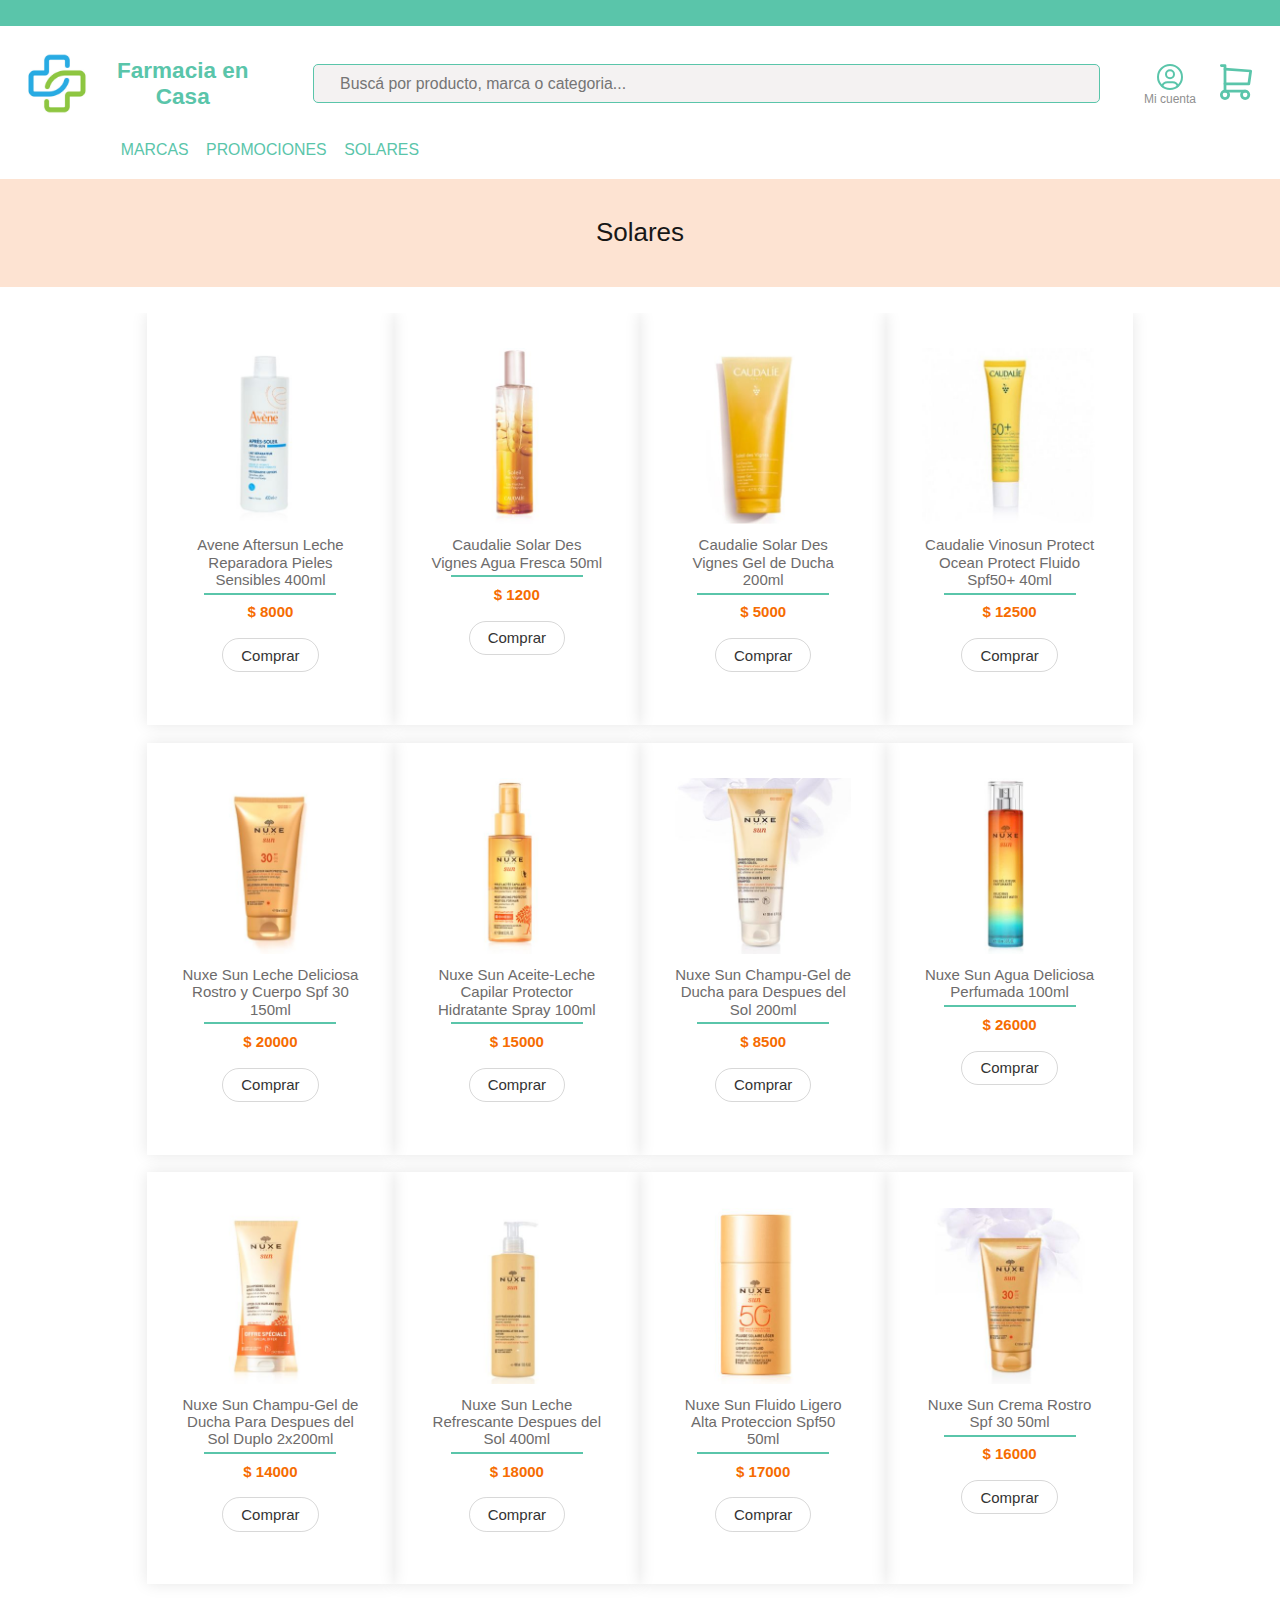
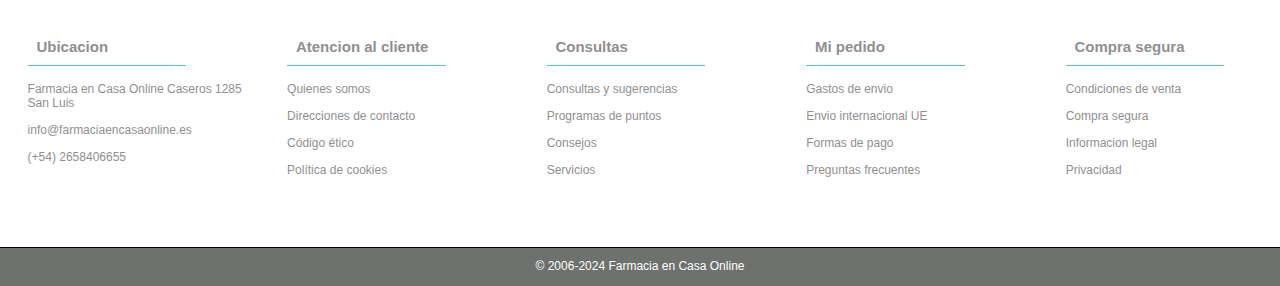
<file: solares.html>
<!DOCTYPE html>
<html lang="es">
<head>
    <meta charset="UTF-8">
    <meta name="viewport" content="width=device-width, initial-scale=1.0">
    <title>Farmacia en Casa</title>
    <link rel="preload" href="css/normalize.css" as="style"> <!-- precargar la hoja de estilos normalize.css antes de que se necesite oficialmente en la página-->
    <link rel="stylesheet" href="css/normalize.css"> <!--'Normalize', la libreria que cargue primero-->
    <link href="https://fonts.googleapis.com/css2?family=Krub&display=swap" rel="stylesheet"> <!--fuente externa 'Krub'-->
    <link rel="preload" href="css/style.css">
    <link rel="stylesheet" href="css/style.css">   

</head>



<body>

    <div class="relleno"></div>

    <!--(1) Header de la Pagina  -->
    <div class="contenedor-header-principal">
    <header class="header-contenido"> <!--Encabezado de la pagina-->   
        <a href="index.html" class="logo-titulo"> <!-- Reemplaza "URL_DE_DESTINO" con el enlace al que deseas redirigir -->
            <img src="./img/farmacia.jpg" alt="Farmacia en Casa">  
            <h2 class="titulo">
                <span>Farmacia</span>
                <span>en Casa</span>   
            </h2>               
        </a>
            
        <input type="search" placeholder=" Buscá por producto, marca o categoria...">

        <div class="iconos">
            <div class="miCuenta">
                <a href="miCuenta.html" class="mi-cuenta-link">
                    <svg xmlns="http://www.w3.org/2000/svg" class="icon icon-tabler icon-tabler-user-circle" width="32" height="32" viewBox="0 0 24 24" stroke-width="1.5" stroke="#5ac5aa" fill="none" stroke-linecap="round" stroke-linejoin="round">
                    <path stroke="none" d="M0 0h24v24H0z" fill="none"/>
                    <path d="M12 12m-9 0a9 9 0 1 0 18 0a9 9 0 1 0 -18 0" />
                    <path d="M12 10m-3 0a3 3 0 1 0 6 0a3 3 0 1 0 -6 0" />
                    <path d="M6.168 18.849a4 4 0 0 1 3.832 -2.849h4a4 4 0 0 1 3.834 2.855" />
                    </svg>
                    <span>Mi cuenta</span> 
                </a>

                <!--cartel de opciones: -->
                <div class="dropdown">
                    <div class="option">
                        <a href="miCuenta.html">Iniciar sesión</a> <!--Iniciar sesion-->
                    </div>

                    <div class="option">
                        <a href="/crearCuenta.html">Crear cuenta</a>
                    </div><!--Crear cuenta-->
                </div>  

            </div> <!--.miCuenta-->


        <div class="miCarrito">
                <a href="">
                    <svg xmlns="http://www.w3.org/2000/svg" class="icon icon-tabler icon-tabler-shopping-cart" width="44" height="44" viewBox="0 0 24 24" stroke-width="1.5" stroke="#5ac5aa" fill="none" stroke-linecap="round" stroke-linejoin="round">
                        <path stroke="none" d="M0 0h24v24H0z" fill="none"/>
                        <path d="M6 19m-2 0a2 2 0 1 0 4 0a2 2 0 1 0 -4 0" />
                        <path d="M17 19m-2 0a2 2 0 1 0 4 0a2 2 0 1 0 -4 0" />
                        <path d="M17 17h-11v-14h-2" />
                        <path d="M6 5l14 1l-1 7h-13" />
                        </svg>
                </a>
                
        </div>
            </div>   
    </header>
    </div> <!--fin contenedor-principal-->
     
    <!--(2) Barra de Navegacion -->
    <div class="contenedor-navegacion">
        <nav class="navegacion-principal contenedor">
            <a href="marcas.html">Marcas</a>
            <a href="promociones.html">Promociones</a>
            <a href="solares.html">Solares</a>
           
        </nav>
    </div>

    <div class="header-solares">
        <h2>Solares</h2>
   </div>

    <div class="contenedor-main">

        <main>
            <!--1-->
           <div class="contenedor-producto">
                <a href="#"><img src="./img-solares/1.jpg" alt=""></a>
                <a href="#">Avene Aftersun Leche Reparadora Pieles Sensibles 400ml</a>           
                <span>$ 8000</span>
                <input type="submit" value="Comprar"> 
           </div>

            <!--2-->
            <div class="contenedor-producto">
                <a href="#"><img src="./img-solares/2.jpg" alt=""></a>
                <a href="#">Caudalie Solar Des Vignes Agua Fresca 50ml</a>              
                <span>$ 1200</span>
                <input type="submit" value="Comprar"> 
            </div>

            <!--3-->
            <div class="contenedor-producto">
                <a href="#"><img src="./img-solares/3.jpg" alt=""></a>
                <a href="#">Caudalie Solar Des Vignes Gel de Ducha 200ml</a>
                <span>$ 5000</span>
                <input type="submit" value="Comprar"> 
            </div>

            <!--4-->
            <div class="contenedor-producto">
                <a href="#"><img src="./img-solares/4.jpg" alt=""></a>
                <a href="#">Caudalie Vinosun Protect Ocean Protect Fluido Spf50+ 40ml</a>    
                <span>$ 12500</span>
                <input type="submit" value="Comprar"> 
            </div>

            <!--5-->
            <div class="contenedor-producto">
                <a href="#"><img src="./img-solares/5.jpg" alt=""></a>
                <a href="#">Nuxe Sun Leche Deliciosa Rostro y Cuerpo Spf 30 150ml</a>    
                <span>$ 20000</span>
                <input type="submit" value="Comprar"> 
            </div>

            <!--6-->
            <div class="contenedor-producto">
                <a href="#"><img src="./img-solares/6.jpg" alt=""></a>
                <a href="#">Nuxe Sun Aceite-Leche Capilar Protector Hidratante Spray 100ml</a>    
                <span>$ 15000</span>
                <input type="submit" value="Comprar"> 
            </div>

            <!--7-->
            <div class="contenedor-producto">
                <a href="#"><img src="./img-solares/7.jpg" alt=""></a>
                <a href="#">Nuxe Sun Champu-Gel de Ducha para Despues del Sol 200ml</a>    
                <span>$ 8500</span>
                <input type="submit" value="Comprar"> 
            </div>

            <!--8-->
            <div class="contenedor-producto">
                <a href="#"><img src="img-solares/8.jpg" alt=""></a>
                <a href="#">Nuxe Sun Agua Deliciosa Perfumada 100ml</a>    
                <span>$ 26000</span>
                <input type="submit" value="Comprar"> 
            </div>

            <!--9-->
            <div class="contenedor-producto">
                <a href="#"><img src="./img-solares/9.jpg" alt=""></a>
                <a href="#">Nuxe Sun Champu-Gel de Ducha Para Despues del Sol Duplo 2x200ml</a>    
                <span>$ 14000</span>
                <input type="submit" value="Comprar"> 
            </div>

            <!--10-->
            <div class="contenedor-producto">
                <a href="#"><img src="./img-solares/10.jpg" alt=""></a>
                <a href="#">Nuxe Sun Leche Refrescante Despues del Sol 400ml</a>    
                <span>$ 18000</span>
                <input type="submit" value="Comprar"> 
            </div>

            <!--11-->
            <div class="contenedor-producto">
                <a href="#"><img src="./img-solares/11.jpg" alt=""></a>
                <a href="#">Nuxe Sun Fluido Ligero Alta Proteccion Spf50 50ml</a>    
                <span>$ 17000</span>
                <input type="submit" value="Comprar"> 
            </div>

            <!--12-->
            <div class="contenedor-producto">
                <a href="#"><img src="./img-solares/12.jpg" alt=""></a>
                <a href="#">Nuxe Sun Crema Rostro Spf 30 50ml</a>    
                <span>$ 16000</span>
                <input type="submit" value="Comprar"> 
            </div>

        </main>
    </div><!-- .contenedor-main -->

    <!--(3) Pie de pagina -->
    <footer class="pie-de-pagina">
            
        <div class="footer_list">
            <h4>Ubicacion</h4>
            <ul class="listas">
                <li>Farmacia en Casa Online Caseros 1285 San Luis</li>
                <li><a href="#">info@farmaciaencasaonline.es</a></li>  
                <li><a href="#">(+54) 2658406655</a></li>
            </ul>
            
        </div>

        <div class="footer_list">
            <h4>Atencion al cliente</h4>
            <ul class="listas">
                <li> <a href="#">Quienes somos</a></li>
                <li><a href="#">Direcciones de contacto</a></li>
                <li><a href="#">Código ético</a></li>
                <li><a href="#">Política de cookies</a></li>
            </ul>
        </div>

        <!--Consultas-->
        <div class="footer_list">
            <h4>Consultas</h4>
            <ul>
                <li><a href="#">Consultas y sugerencias</a></li>
                <li><a href="#">Programas de puntos</a></li>
                <li><a href="#">Consejos</a></li>
                <li><a href="#">Servicios</a></li>
            </ul>
        </div>

        <!--Mi pedido-->
        <div class="footer_list">
            <h4>Mi pedido</h4>
            <ul>
                <li><a href="#">Gastos de envio</a></li>
                <li><a href="#">Envio internacional UE</a></li>
                <li><a href="#">Formas de pago</a></li>
                <li><a href="#">Preguntas frecuentes</a></li>

            </ul>
        </div>

        <!--Compra segura-->
        <div class="footer_list">
            <h4>Compra segura</h4>
            <ul>
                <li><a href="#">Condiciones de venta</a></li>
                <li><a href="#">Compra segura</a></li>
                <li><a href="#">Informacion legal</a></li>
                <li><a href="#">Privacidad</a></li>

            </ul>
        </div>

    </footer>

    <small class="small-pie"> 
        <p> © 2006-2024 Farmacia en Casa Online </p>
    </small>

    <!--(4) JavaScript-->
    <script src="script.js"></script>

</body>
</html>
</file>
<file: css/style.css>
/*Paleta de colores (en 'root' registramos nuestro custom propertys)*/
:root{

    --blanco: #ffffff;
    --oscuro: #212121;
    --primario: #5ac5aa;
    --secundario: #f3b704;
    --gris: #909090;
    --claro: rgb(253, 227, 210);
 
}
       
       
      /*principal*/

html{
    font-size: 55%;
    font-family: Arial, Helvetica, sans-serif;/*para que se aplique a todos los textos*/
    
}
body{

  font-size: 15px; /*1rem = 10px*/
  overflow-x: hidden;
  margin: 0;
  padding: 0;
 
  }

h2{
  color: #292929;
}

p{
  color: #666666;
}
a {
    text-decoration: none;
}
input:focus {
  outline: none; /* Elimina el contorno del borde al enfocarse */
}



                        /* Header de la Pagina */


.relleno{
  margin: 0;  /*quitamos el margin para q tome todo el color de fondo.*/
  padding: 1.5rem; /*relleno del contenedor h3.*/
  font-size: 1.5rem; /*tamaño de letra del h3*/
  text-align: center; /*centramos el contenido h3*/
  background-color: var(--primario) /*color de fondo del h3*/
 
}

.contenedor-header-principal{
  display: flex; /* Utiliza flexbox para el diseño */
  align-items: center;
  justify-content: center; /* Centra el contenido horizontalmente */
  box-sizing: border-box; /* Incluye padding y border en el ancho total */
  transform: scale(1);
  width: 100%; /* Asegura que ocupe todo el ancho */
}


.header-contenido{
  display:flex;
  flex-direction: column;
  align-items: center;
  justify-content: space-between;
  gap: 2rem;
  width: 100%;
  margin-right: 2.5rem;
 
}

@media (min-width: 768px) {
    .header-contenido {
      flex-direction: row;
      gap: 4rem
    }
}

.header-contenido input {
    width: 35rem; /*largo del input */
    height: 4.5rem; /*altura del input*/
    font-size: 1.8rem;  /*tamaño del texto ingresado en el input*/;
    padding-left: 2.5rem; /*rellenamos el lado izquierdo DENTRO del input*/
    border: 1px solid #5ac5aa;
    border-radius: 5px;
    box-sizing: border-box; /* Asegura que el padding y el borde no afecten el tamaño total */
    outline: none;
    background-color:#f4f2f2;
  }


@media (min-width: 768px) {
  .header-contenido input{
    width: 90rem;
  }
}







/*titulo + busqueda + miCuenta + Carrito*/
.header-busqueda {
    display: flex;
    flex-direction: column; /*Elementos alineados verticalmente*/
    align-items: center; /*Centra los elementos horizontalmente*/
    justify-content: center;
    max-width: 120rem; /*/* Establece el ancho máximo del contenedor */
    margin: 0 1rem 0 2.5rem; 
    padding: 0 1rem;
}


@media (min-width: 780px ) {
  .header-busqueda{
    flex-direction: row; /* Cuando los px sea mas de 768px q la navegacion se vea en row*/
  }
}


@media (min-width: 768px) {
  .header-contenedor-a{
    flex-direction: row;
  }
}






.logo-titulo{
  display: flex;
  align-items: center; /* Centra los elementos horizontalmente */
  text-align: center; /* Centra el texto */

}

.logo-titulo img {
  height: 13rem;
  margin-right: -3rem;
}


.miCuenta {
  display: flex;
  flex-direction: column;
  align-items: center;
  justify-content: center;
  position: relative;
}
/*-------------cartel opciones-----------*/

.dropdown {
  display: none; /* Ocultar por defecto */
  position: absolute; /* Para que se posicione relativo al padre */
  background-color: var(--blanco);
  border: 1px ; 
  border-radius: .2rem;
  padding: 1rem; /* Espacio interno */
  top: 100%; 
  width: 120px; 
  box-shadow: 0 4px 6px rgba(0, 0, 0, 0.3); /* Sombra */
  transition: opacity 0.5s ease-in-out 0.3s, transform 0.5s ease-in-out 0.3s; /* Suavidad con delay */
  
}

.miCuenta:hover .dropdown {
  display: block; /* Mostrar el dropdown al pasar el mouse */

}

.option a{
  color: var(--gris);
}


.dropdown .option {
  padding: 0.5rem; /* Espacio interno para las opciones */
  
  
}

.dropdown .option:hover {
  background-color: #f0f0f0; /* Color de fondo al pasar el mouse */
}


/*-------------cartel opciones-----------*/


.miCuenta span {
  display: flex;
  text-align: center;
  justify-content: center;
  width: 8rem;
  font-size: 12px;
}

.miCuenta a {
  display: flex;
  flex-direction: column;
  align-items: center;
  justify-content: center;
  color: var(--gris);
}

.iconos {
  display: flex;
  align-items: center;
  justify-content:space-between;  
}

.miCarrito a {
  margin-left: 1rem;
 
}



.logo-titulo h2 span {
  color: #5ac5aa;
}




                     /*Barra de Navegacion*/

.contenedor-navegacion{ /*div*/
  display: flex;
  margin-top: 2rem;
  gap: 2rem;

}

.navegacion-principal {
  display: flex; /*flex para alinear el contenido 'div'*/
  flex-direction: column;
  align-items: center;
}

@media (min-width: 768px) {
    .navegacion-principal{
        flex-direction: row;
        
    }
}


.contenedor {
    width: 120rem; /*ancho de 120rem  xq es el estandar*/
    margin: 0 auto 0 auto; /*top, right, bottom, left*/
    margin-top: 10px;
    /*margin-left: auto; /*margen izquierdo: posicion auto*/
    /*margin-right: auto; /*margen derecho: posicion auto*/
    
}                  
@media (min-width: 768px) {
  .contenedor {
    margin-top: -2rem;

  }
    
}
.navegacion-principal a {
   color:#5ac5aa;
   text-transform: uppercase; /*texto en mayuscula*/
   margin: 0 1rem ;
   font-size: 1.8rem; /*tamaño de texto*/
   margin-bottom: 2rem;
   border-bottom: 2px solid transparent; /* Crea un borde invisible por defecto */
   transition: border-bottom 0.3s ease; /* Añade una transición suave */
   
}
/*':hover' Aplica un estilo cuando el cursor se posiciona en una etiqueta o elemento.*/
.navegacion-principal a:hover {
  border-bottom: 2px solid #5ac5aa; 
}




                            /*carousel*/
                            
.contenedor-principal-pagina{
  display: flex;
  align-items: center;
  justify-content: center;
  background-color: rgb(250, 250, 255);
  padding: 0 1.5rem 0 1.5rem;

}

.main-contenido {
  width: 100%;
  margin: 0 ; /* Esto centra el contenido */
  padding: 0;
  
}

@media (min-width: 768px) {
  .main-contenido{
    width: 100%;
    margin: 1.5rem;
  }
    
}


.contenedor-carousel{
  position: relative;
  width: 100%; /* El carrusel ocupará el 100% del ancho del contenedor padre */
  max-width: 125rem; /* Ajusta el tamaño máximo del carrusel */
  margin: 0 auto;
  overflow: hidden;
}                          

.contenedor-imagenes{
  display: flex; /* Coloca las imágenes en fila horizontal */
  transition: transform 0.5s ease-in-out; /* Suaviza el desplazamiento */
  width: 100%; /* Cambiar a 100% para que tome solo el ancho del contenedor */
  
}


.contenedor-imagenes img {
  flex: 0 0 100%; /* Cada imagen ocupa el 100% del contenedor */
  height: auto; /* Asegura que la altura de la imagen sea del 100% del contenedor */
  object-fit: cover; /* Mantiene la proporción de la imagen */
  cursor: pointer; /*aparece la mano, ya q no hay un link para ir.*/
}

.contenedor-carousel button {
  position: absolute;
  top: 50%;
  transform: translateY(-50%);
  background-color: rgba(0, 0, 0, 0.3);
  color: white;
  border: none;
  padding: 1.2rem;
  cursor: pointer; /*aparece la mano 'seleccionar'*/
  z-index: 1;
 
}

button.prev, button.next {
  position: absolute;
  top: 50%;
  transform: translateY(-50%);
  border: none;
  padding: 10px;
  cursor: pointer;
  z-index: 1;
  font-size: 2.2rem;
}

button.prev {
  left: 10px; /* Movemos la ubi del boton 10px hacia la izquierda */
}

button.next {
  right: 10px; /* Movemos la ubi del botton 10px hacia la derecha */
}

button:hover {
  background-color: rgba(0, 0, 0, 0.8); /* Efecto al posicionarme en los botones */
}


.linea-separacion{
 
  margin-top: 3rem; /* Elimina márgenes */
  padding: 0; /* Elimina padding, lo ajustaremos con transform */
  border-top: 2px solid #cecece; /* Línea de separación */
  border-bottom: none; /* Sin línea en la parte inferior */
  transform: translateY(10px); 
}



                        /*Ofertas-Promociones*/

.titulo-ofertas{
  display: flex;
  align-items: center;
  justify-content: center;
  margin-top: 2.5rem;
 
}

.contenedor_ofertas {
  margin-top: 2rem; /* Agrega un espacio de 2rem entre la sección anterior y las ofertas */
}

.contenedor-pro-destacados{
  display:  flex;
  justify-content: center;
  align-items: center;
  margin: 3rem 0 3rem 0;
}

.contenedor-pro-destacados a {
  margin-left: 1rem;
}

@media (min-width: 768px) {
  .dos-columnas{
      display: grid;
      grid-template-columns: 50% 50%; /*columnas de plantilla de cuadrícula*/
      column-gap: 1rem;
      justify-content: center; /* Centra las columnas horizontalmente */
      align-items: center; /* Centra el contenido de cada columna verticalmente */
      
  }
}

.entrada_oferta img {
  display: block;
  margin: 0 auto; /* Centra la imagen horizontalmente */
  width: 100%; /* Asegura que la imagen no se salga del contenedor */
  height: auto; /* Mantiene la proporción de la imagen */
}

.otras-ofertas{
  display: flex;
  margin-top: 2rem;
  gap: 2.5rem;
}


.titulo-pro-destacados{
  display: flex;
  align-items: center;
  justify-content: center;
}




 /*Carousel 2*/      
.contenedor-carousel-2 {
  position: relative;
  width: 100%;
  max-width: 125rem; /* Ancho máximo del carrusel, ajusta según necesites */
  margin: 0 auto;
  overflow: hidden; /* Oculta las imágenes que no están visibles */
  
}


.contenedor-imagenes-2 {
    display: flex;
    width: calc(100% * 2); /* Esto puede permanecer como está */
    transition: transform 0.5s ease-in-out; /* Animación de desplazamiento */
}


.contenedor-imagenes-2 a { 
    box-sizing: border-box;
    padding: 0 10px; /* Espaciado entre las imágenes */
}


.contenedor-imagenes-2 img {
  width: 100%; /* Las imágenes se ajustan al 100% del contenedor */
  height: auto;
  border-radius: 0.5rem;
  box-shadow: 0 4px 8px rgba(0, 0, 0, 0.1); /*sombra*/
  
}


.contenedor-imagenes-2 a:hover img {
  transform: scale(1.1); /* Agranda la imagen al 110% */
  box-shadow: 0 5px 8px rgba(0, 0, 0, 0.2); /* Sombra más intensa cuando está en hover */
  transition: transform 0.3s ease, box-shadow 0.3s ease; 
}

.contenedor-carousel-2 button:hover {
  background-color: rgba(0, 0, 0, 0.2); /* Efecto al posicionarme en los botones */
}



/*Inicio 'Acerca de farmacia en casa*/
.header-2{
  text-align: center;
  margin-top: 5rem;
  margin-bottom:  5rem;
}

 .parrafo-span{
  color: #1c1c1c;
  font-weight: bold;
}
/*Fin 'Acerca de Farmacia en casa'*/


                      /*FORMULARIO: Clientes registrados*/

.header-inicio-sesion{
  display: flex;
  align-items: center;
  justify-content: center;
  width: 100%;
}

.header-inicio-sesion h3{
  color: var(--primario);
  font-weight: 400;
  
}

.contenedor-titulo-h3{
  
  border-bottom: 0.5px solid rgb(170, 170, 170); /* Línea en la parte inferior */
  border-top: none;
  border-left: none;
  border-right: none;
  margin-bottom: 2rem;
  margin-left: 2rem;
}

.linea-separacion-2{
  display: flex;
  align-items: center;
  justify-content: center;
  margin: 0 2.5rem 0 2rem;
  border-top: 1.2px solid var(--primario); /* Línea de separación */
  
 
}

.contenedor-login{
  display: flex;
  justify-content: space-between; /* Distribuye los elementos entre la izquierda y derecha */
  align-items: flex-start; /* Alinea los elementos al inicio (arriba) */
  max-width: 100%; /* Asegura que ocupe todo el ancho disponible */
  gap: 10rem; /* Espacio entre los dos contenedores */
  margin-top: 5rem;
 
}
.clientes-registrados, .nuevos-clientes {
  width: 48%; /* Ajusta el tamaño para que ambos contenedores ocupen el 48% del ancho */
  color: #292929;
}

.clientes-registrados h3{
  margin-left: 2rem;
  font-weight: 600;
  
}

.formulario {
  width: min(60rem,100%);
  border-radius: 1rem;
 
}

.formulario fieldset{
  border: none;
  margin-left: 1rem;
}

.formulario legend {
  padding-left: 0;
  margin-bottom: 4rem;
  color: #272727;
}

.campo{
  margin-bottom: 2.5rem ;
 
}

.contenedor-login-dos{
  align-items: center;
  justify-content: center;
  max-width: 100%;
}



/*crearCuenta*/
@media (min-width: 768px) {
    .contenedor-login-dos{
      justify-content: space-between; /* Distribuye los elementos entre la izquierda y derecha */
      align-items: flex-start; /* Alinea los elementos al inicio (arriba) */
    }
}

.referencia{
  margin-top: 8rem;
}

.campo2 input{
 width: 16rem;
}

.legend{
  display: flex;
  justify-content:flex-start;
  width: 100%;
  font-weight: 500; /*sin rem o px*/
  font-size: 2.5rem;
  border: none;
  border-bottom: 1px solid var(--gris);
  padding: 1rem;

}

.contenedor-checkbox {
  margin-bottom: 4rem;
}

.contenedor-checkbox p {
  color: red;
  font-size: 1.5rem;
  user-select: none; /* Evita la selección de texto */
}

/*fin crear cuenta*/



.campo label {
  font-weight: bold;
  margin-bottom: 1.5rem;
  display: block;
}


.input-text {
  width: 98%;
  padding: 0.5rem;
  font-size: 14px;
  color: #3b3b3b;
  
}



.input-text:focus {
  outline: none; /* Eliminar contorno predeterminado */
  border-color: rgba(0, 128, 255, 0.5); /* Cambiar el color del borde */
  box-shadow: 0 0 5px rgba(0, 128, 255, 0.5); /* Sombra azulada al enfocar */
}


.boton{
  background-color: var(--primario);
  color: var(--blanco);
  margin-top: 3rem;
  text-decoration: none;
  border-radius:  2rem;
  text-align: center;
  border: none; 
  height: 6rem; 
  

}

.boton span{
  margin-top: 0rem;
}

.boton:hover{
  cursor: pointer;
}

@media (min-width: 768px) {
    .boton{
      width: 14rem;
    }
}

.contenedor-checkbox{
  margin-left: .5rem;
}

.input-checkbox{
  transform: scale(1.5);
  margin-right: 10px
}



.campo span {
  color: red;
  margin-left: 1rem;
  user-select: none; /* Evita la selección de texto */
}

/*Lado derecho*/
.contenedor-titulo-h3-dos{
  border-bottom: 0.5px solid rgb(170, 170, 170); /* Línea en la parte inferior */
  border-top: none;
  border-right: none;
  margin-bottom: 2rem;
 

}

.boton-crear{
  border-radius: .5rem;
  width: 150px; 
  height: 40px; 
  font-size: 14px; 
  padding: 5px 10px; 
}



/*Pagina 'marcas.html'*/
.header-marcas{
  display: flex;
  align-items: center;
  justify-content: center;
  padding: 2rem;
  background-color: rgb(104, 252, 136);
  margin-bottom: 3rem;
}

.header-marcas h2{
  color:#171717;
  font-weight: 500;
  font-size: 26px;
}

.campo-marca{
  display: flex;
  flex-wrap: wrap; /* Permite que los elementos se ajusten a nuevas filas */
  margin: 5rem 0 6rem 0;
  border:none;
  border-top:  1px solid var(--gris);
  border-bottom:  1px solid var(--gris);
  width: 100%;

}

.campo-marca div{ 
  display: flex; /*contenedores de 'a'*/
  margin: 2.5rem;
  width: 100%; /* Para que cada fila ocupe el 100% del ancho */
  transition: border-color 0.3s ease, box-shadow 0.3s ease; /* Transición suave */
  border: none;
}




.contenedor-marca-link{
  transition: border-color 0.3s ease, box-shadow 0.3s ease; /* Transición suave */
  width: 100%;
  margin: 2.5rem;
}


.contenedor-marca-link a:hover img { 
  box-shadow: 0 0 10px 5px rgba(60, 250, 60, 0.7);/*aplicar la sombra directamente a la imagen dentro del contenedor*/
  
}

.campo-marca-tercero{
  display: flex;  
  margin: 5rem 0 6rem 0;
  border:none;
  border-top:  1px solid var(--gris);
  border-bottom:  1px solid var(--gris);
}
/*fin. Pagina 'marcas.html*/




/*Pagina 'solares.html'*/
.header-solares{
  display: flex;
  align-items: center;
  justify-content: center;
  padding: 2rem;
  background-color: var(--claro);
  margin-bottom: 3rem;
}

.header-solares h2 {
  color:#171717;
  font-weight: 500;
  font-size: 26px;
}

.contenedor-main{
  display: flex;
  align-items: center;
  justify-content:center;
  max-width: 100%;
  overflow: hidden; /* Oculta el contenido desbordante */
  
}

.contenedor-main main{
  display: grid;
  grid-template-columns: repeat(2, 1fr);
 
}

@media (min-width: 768px) {
  .contenedor-main main{
    grid-template-columns: repeat(4, 1fr);
  }
}

.contenedor-producto{
  display: flex;
  flex-direction: column;
  align-items: center;
  width: 20rem;           /* Ajusta el ancho del contenedor */
  box-shadow: 0 0 15px rgba(0, 0, 0, 0.1); /* Sombra suave */
  text-align: center;     /* Centra el texto en el contenedor */
  padding:4rem;
  margin-bottom: 2rem;
}




.contenedor-producto img{
  max-width: 100%;        /* La imagen se ajusta al ancho del contenedor */
  height: auto;           /* Mantiene las proporciones de la imagen */
  margin-bottom: .5rem;
}

.contenedor-producto a{
  color: #6d6b6b;
  margin-bottom: .5rem;
  transition: .3s all ease-out; /*(1)suave, antes de :hover*/
}

.contenedor-producto a:hover{
  color: var(--primario); /*(2) suave*/
}

.contenedor-producto span{
  margin-bottom: 1rem;
  color: #f66c01;
  font-weight: 600;
  padding: 1rem;
  border: none;
  border-top: 2px solid var(--primario);
  width: 65%;
}


.contenedor-producto input{
  cursor: pointer; /*Aparece la manito en el input*/
  margin-bottom: 2rem;
  background: 0 0;
  color: #333;
  border: 1px solid #70707045;
  border-radius: 20px;
  transition: .3s all ease-out;
  padding: .5em 1.2em;
  font-weight: 400;
  font-size: 15px;
  margin-bottom: 2rem;
  
}

.contenedor-producto input:hover{
  background-color: #fba300; /* Color de fondo medio naranja */
  color: white; 
  border: 1px solid #fba300; 
}

/*fin. 'solares.html'*/



              /*Footer pie de pagina*/
              

.pie-de-pagina{
  display: flex;
  justify-content: center;
  align-items: flex-start;
  margin: 2rem 2rem 0 2rem;
  padding: 0;
  gap: 2rem;
  width: 100%;
  max-width: 100%;

}

.footer_list {
  margin: 0; /* Elimina márgenes innecesarios */
  padding: 0; /* Asegúrate de que no haya padding adicional */
  max-width: 100%;
}

.pie-de-pagina div{
  flex: 1; /* Asegura que cada div ocupe el mismo tamaño horizontalmente */
  text-align: center; /* Centra el contenido dentro de cada div */
  padding: 10px;
}


.footer_list h4{
  border: none;
  border-bottom: 1.5px solid var(--primario);
  padding: 1rem;
  text-align: left; /* Alinea el texto a la izquierda */
  margin: 0; 
  width: 16rem; /*mismo tamaño de liniea bottom*/
  color: var(--gris);
}


.pie-de-pagina ul{
  list-style-type: none; /*quitamos los estilos por default de las listas*/
  padding-left: 0;
  text-align: left;
  margin-top: 2rem;
  
  
}

.pie-de-pagina li{
  margin-top: 1.5rem;
  font-size: 12px;
  color: var(--gris);
}

.pie-de-pagina a  {
  color:var(--gris) ;
  transition: color 0.3s ease; /* Transición suave para el cambio de color */
}

.pie-de-pagina a:hover{
 
  color: var(--primario);

}

.logo-footer{
  display: flex;
  width: 193px;
 

}





.small-pie{
  
  display:flex;
  justify-content: center;
  align-items: center;
  background-color: #6e716e;
  margin-top: 5rem;
  border-top: 1px solid;
  

}

.small-pie p {
  color: var(--blanco);
  
}
</file>
